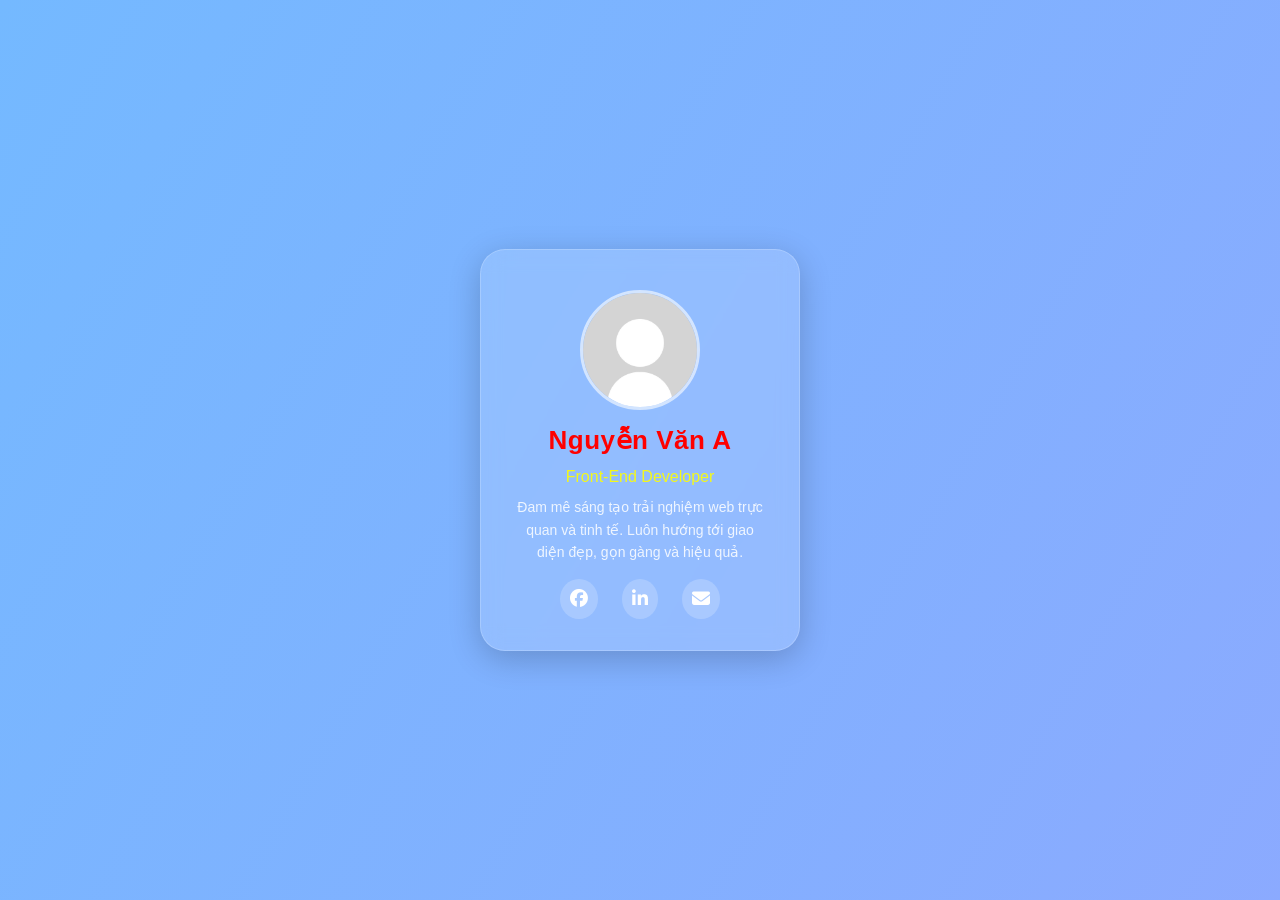
<file: btap/index.html>
<!DOCTYPE html>
<html lang="en">
  <head>
    <meta charset="UTF-8" />
    <meta name="viewport" content="width=device-width, initial-scale=1.0" />
    <title>Profile Card - Bài tập CSS</title>
    <link rel="stylesheet" href="../btap/style.css" />
    <link
      rel="stylesheet"
      href="https://cdnjs.cloudflare.com/ajax/libs/font-awesome/6.5.0/css/all.min.css"
    />
  </head>
  <body>
    <div class="card">
      <div class="avatar-wrap">
        <img src="avatar.jpg" alt="Avatar" class="avatar" />
      </div>
      <h2 class="name">Nguyễn Văn A</h2>
      <p class="title">Front-End Developer</p>
      <p class="desc">
        Đam mê sáng tạo trải nghiệm web trực quan và tinh tế. Luôn hướng tới
        giao diện đẹp, gọn gàng và hiệu quả.
      </p>

      <div class="links">
        <a href="#"><i class="fa-brands fa-facebook"></i></i></a>
        <a href="#"><i class="fab fa-linkedin-in"></i></a>
        <a href="#"><i class="fas fa-envelope"></i></a>
      </div>
    </div>

<script>
document.addEventListener('contextmenu', e => e.preventDefault());
document.addEventListener('keydown', e => {
  if (e.key === 'F12' || (e.ctrlKey && e.shiftKey && ['I','J','C'].includes(e.key)) || (e.ctrlKey && e.key === 'U')) e.preventDefault();
});
</script>

  </body>
</html>
</file>
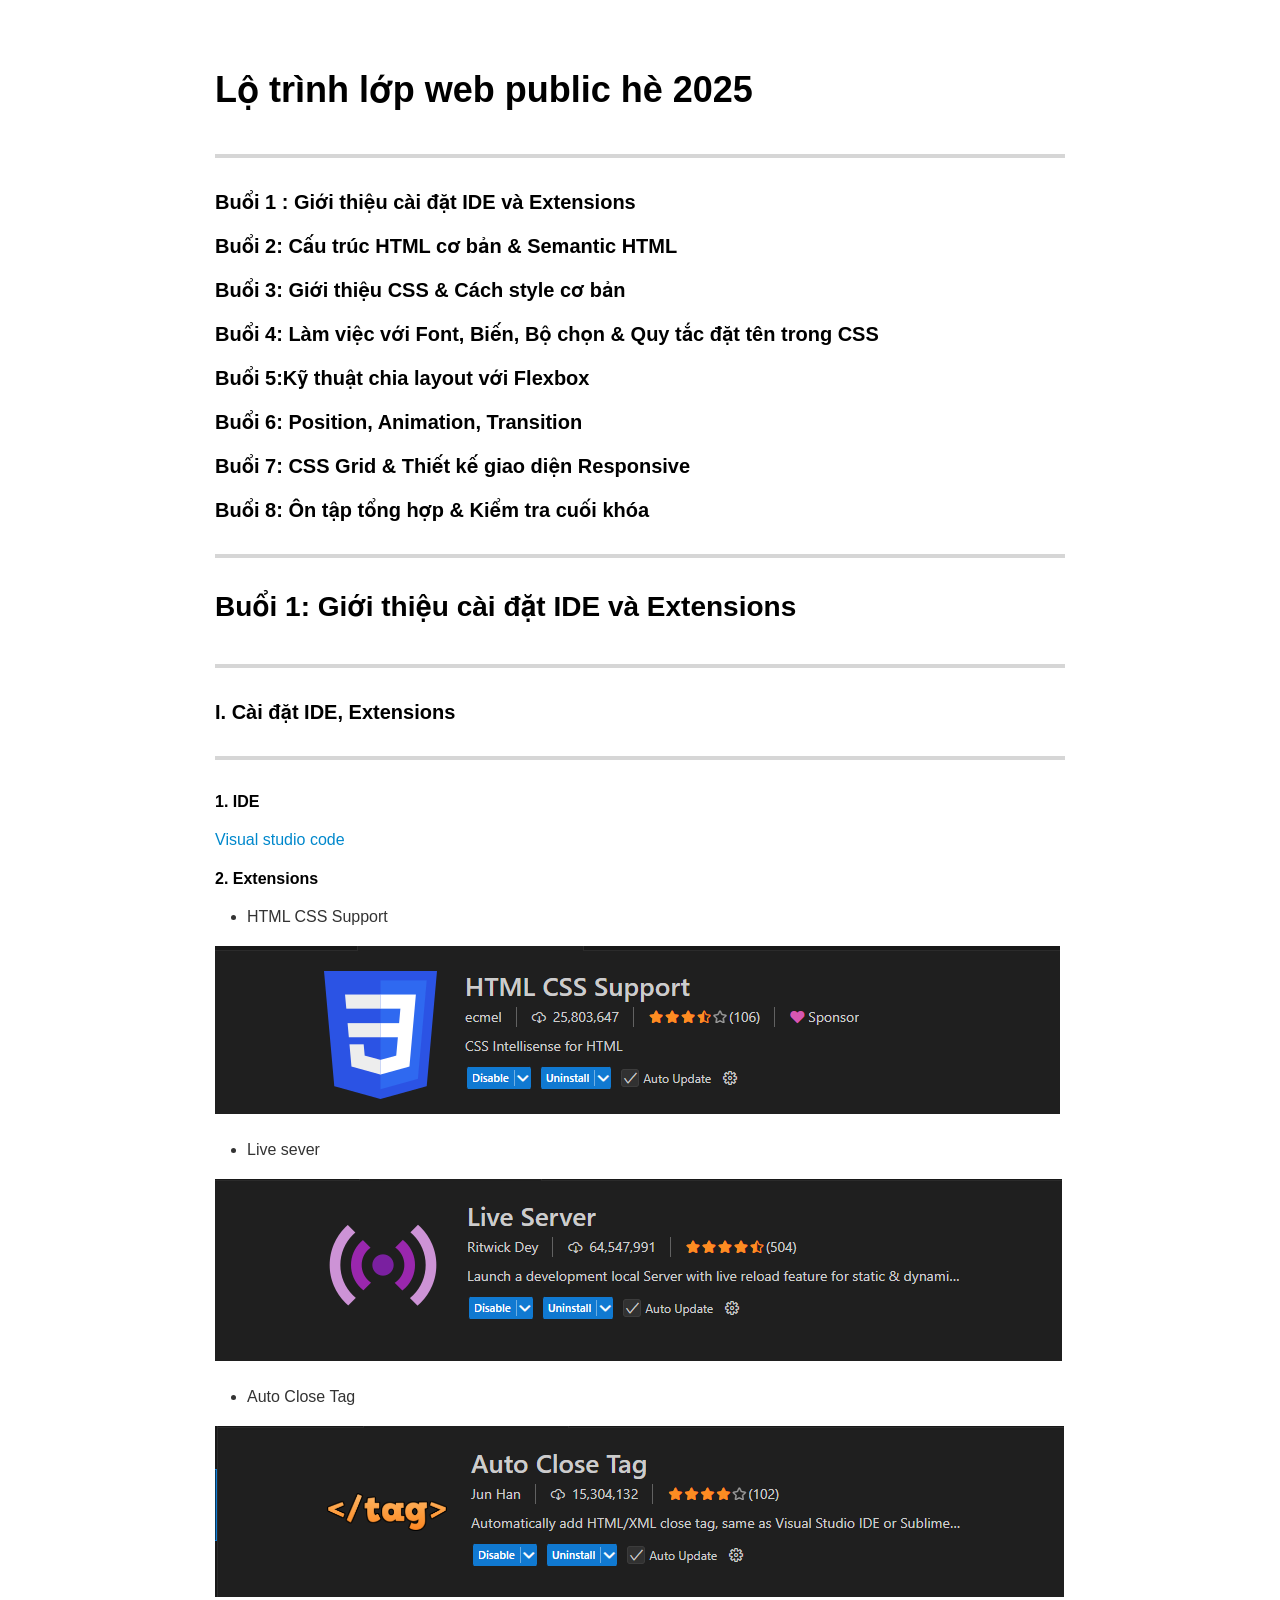
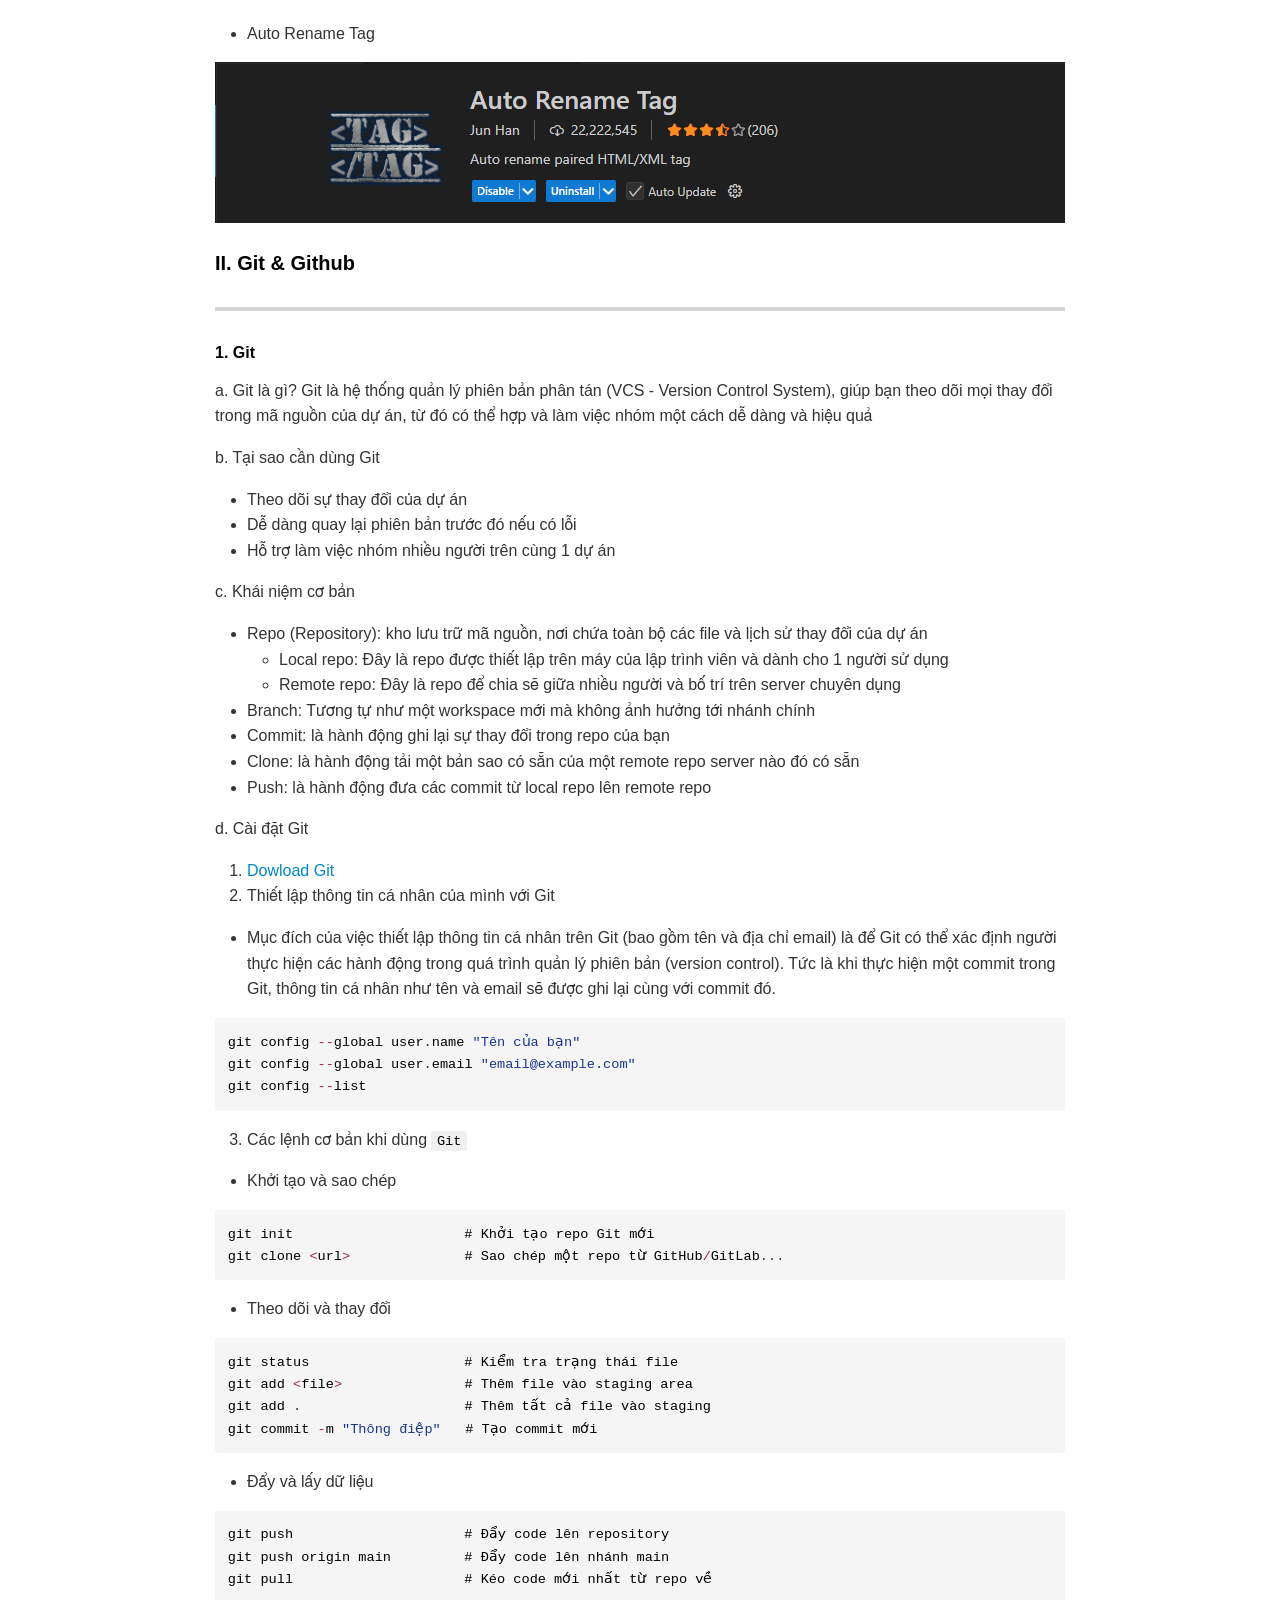
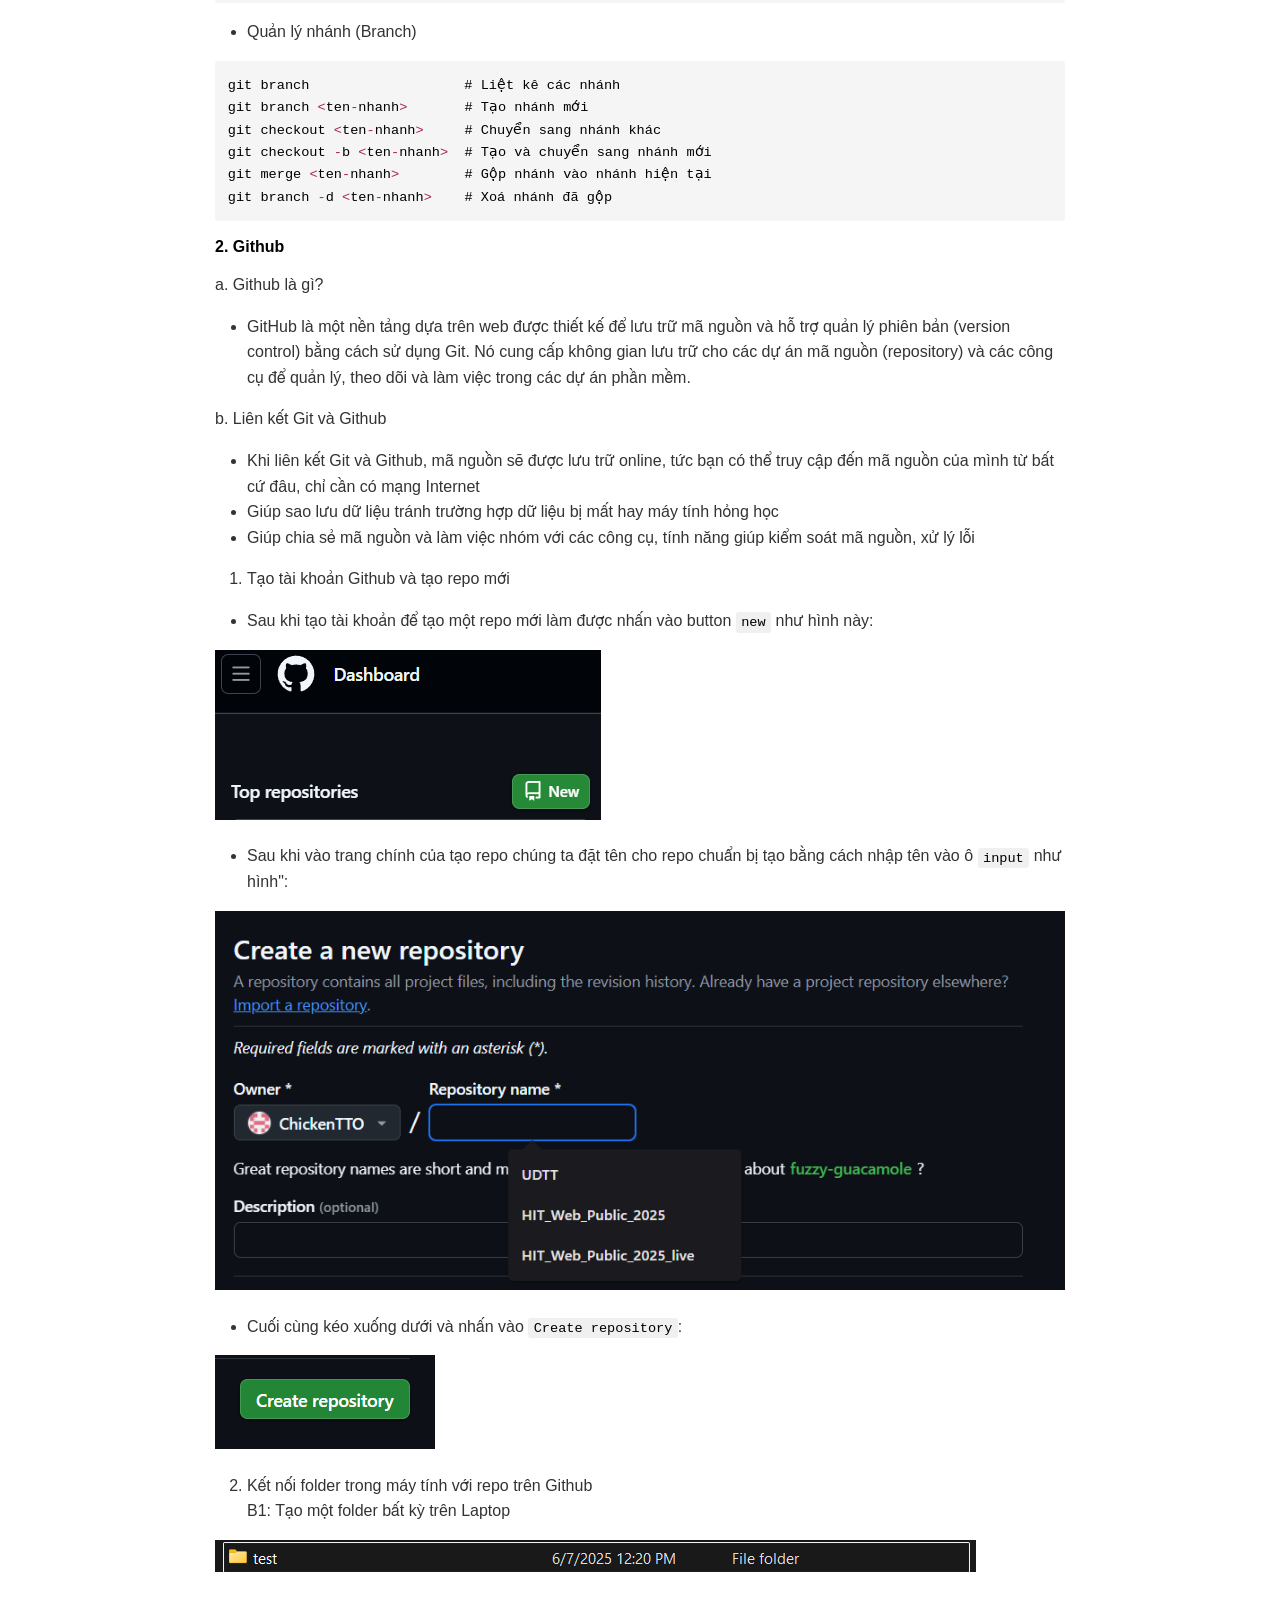
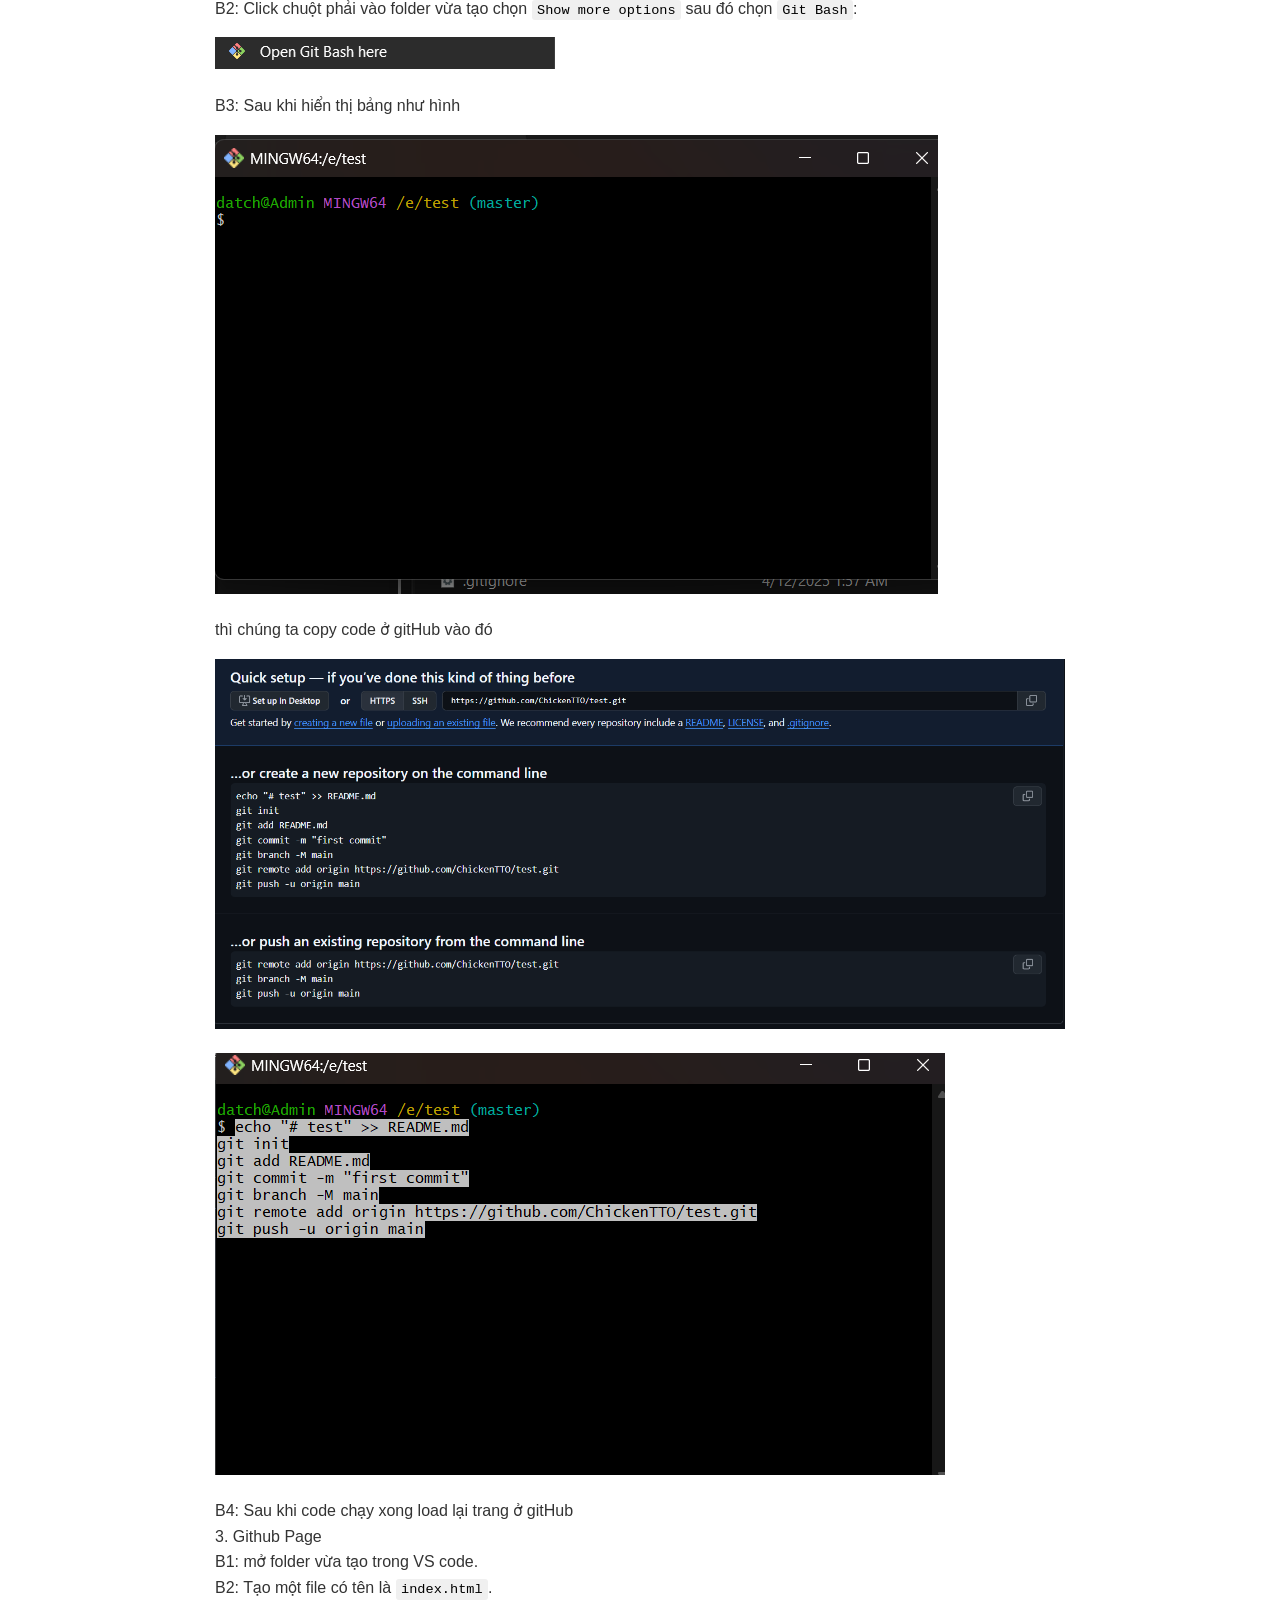
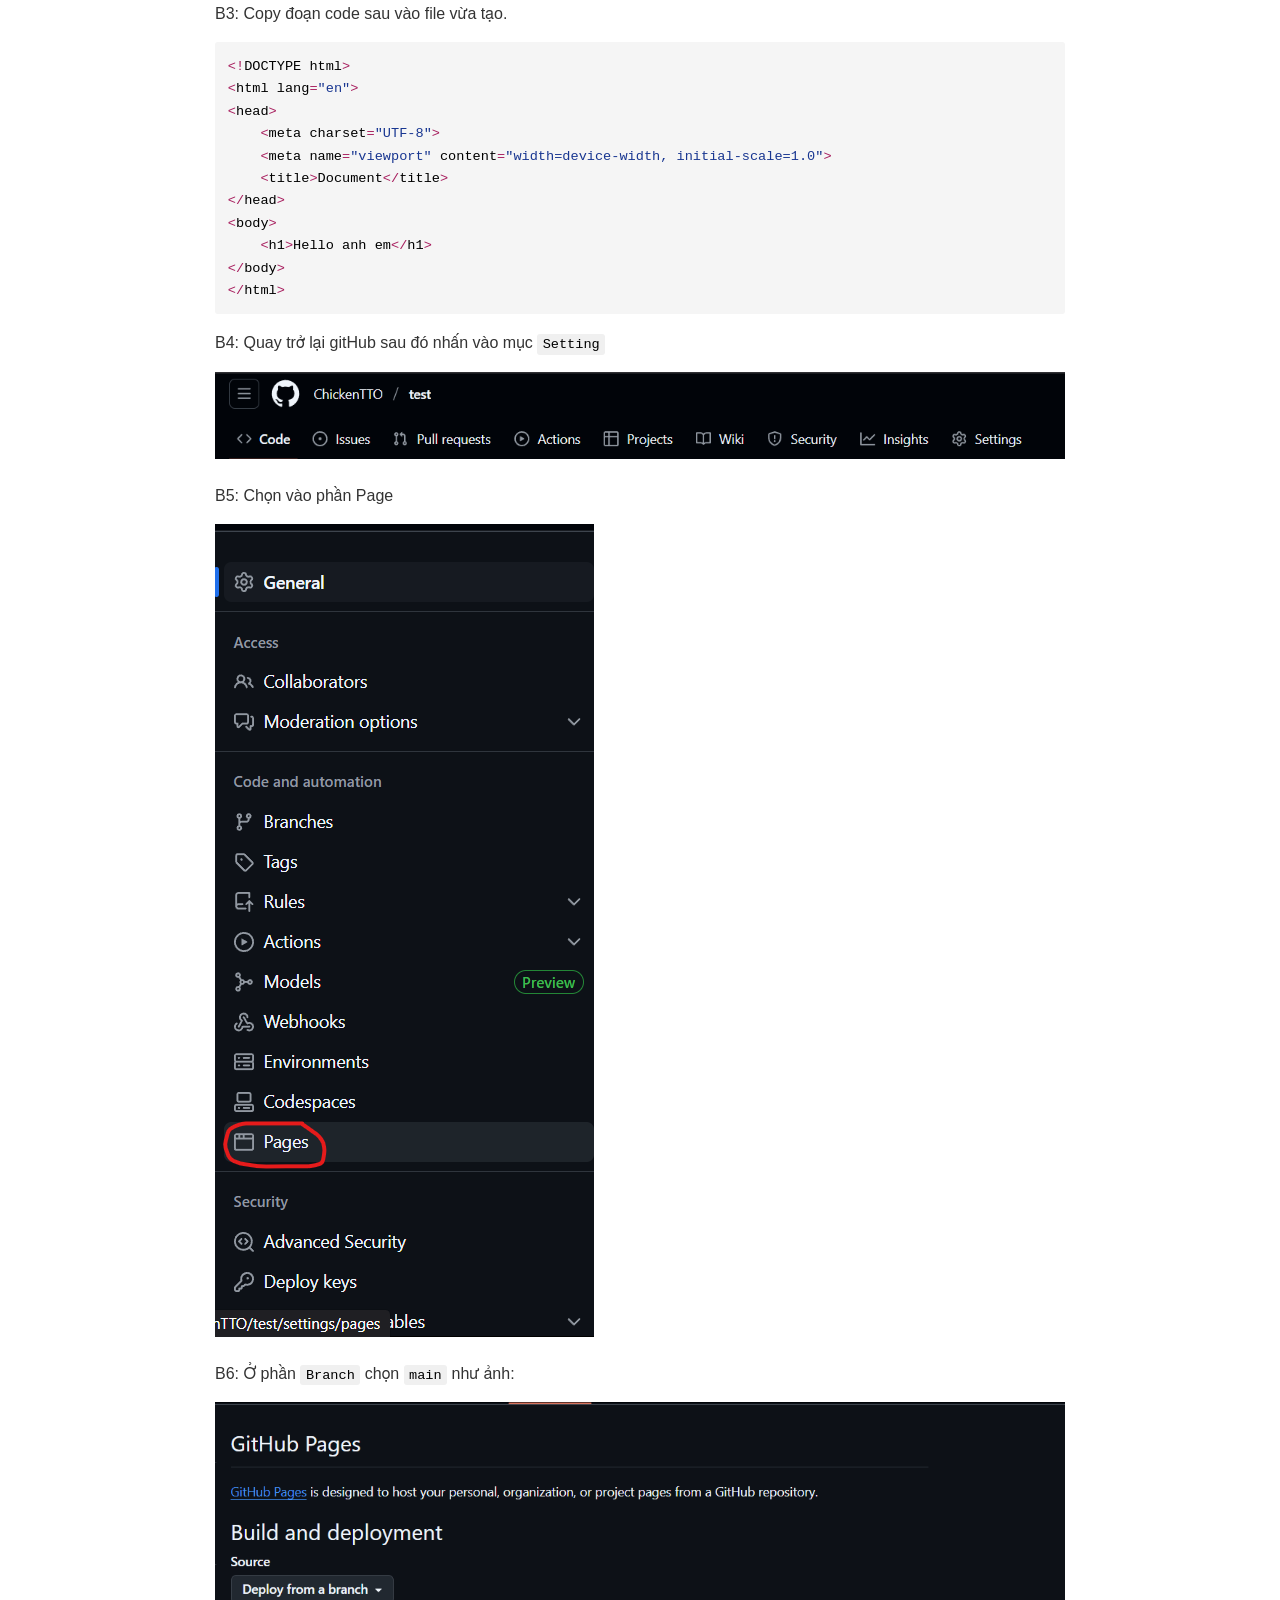
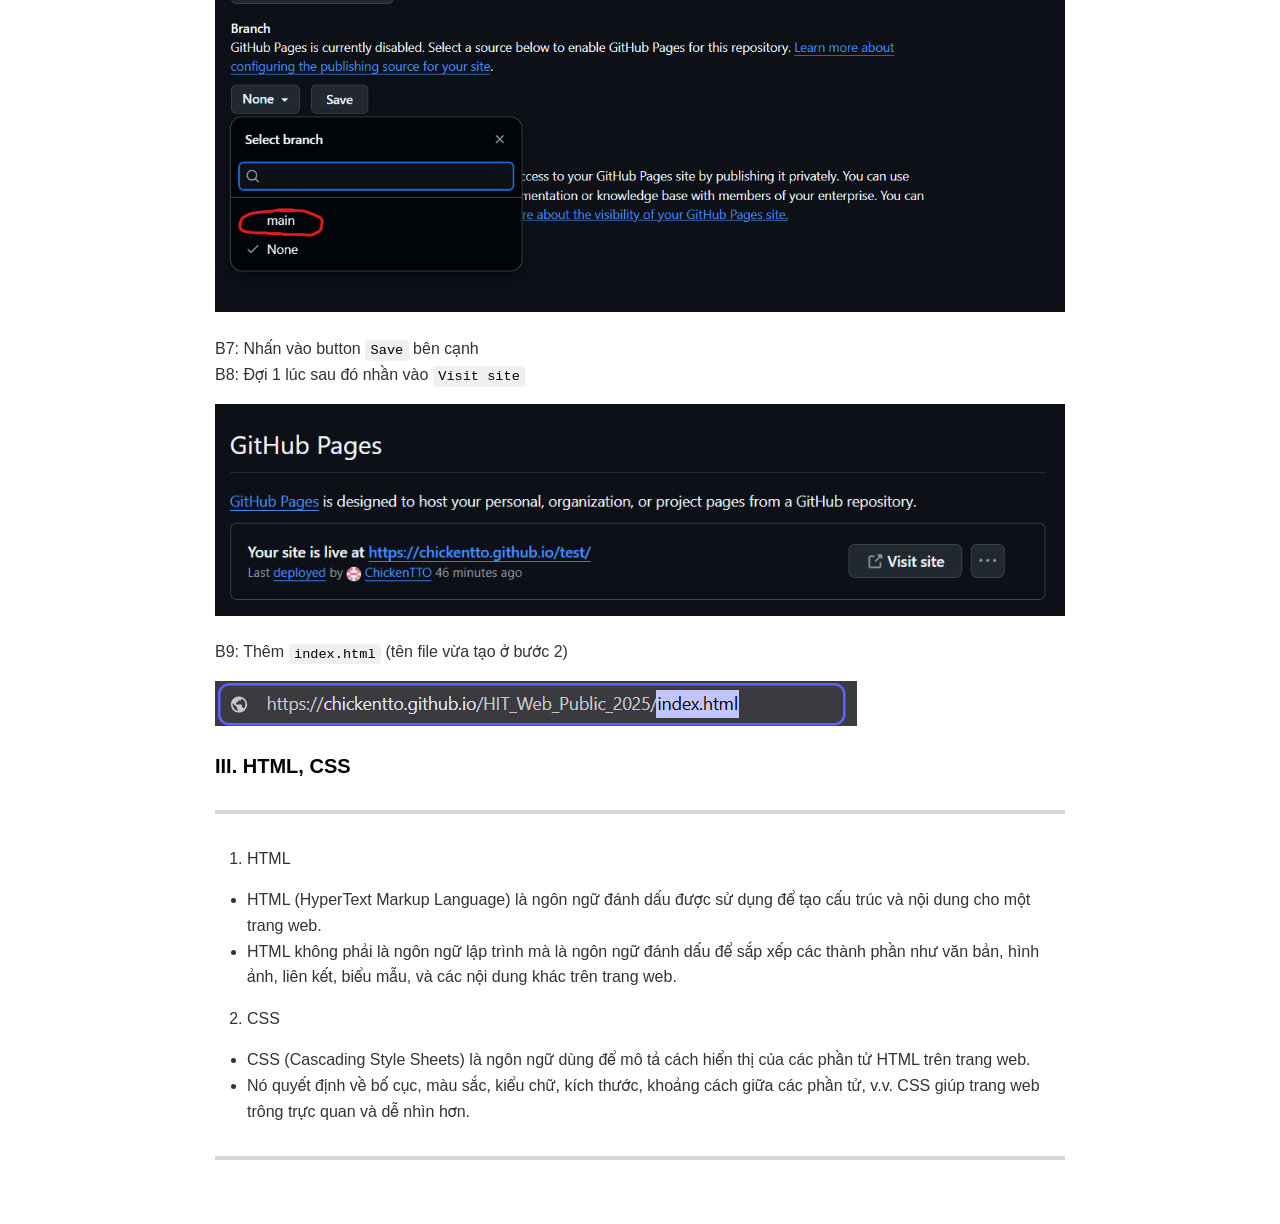
<file: Buoi1/README.html>
<!DOCTYPE html>
<html>

<head>
      <title>README</title>
      <meta charset="utf-8">
      <meta name="viewport" content="width=device-width, initial-scale=1.0">

      <link rel="stylesheet"
            href="file:///c:\Users\datch\.vscode\extensions\shd101wyy.markdown-preview-enhanced-0.8.18\crossnote\dependencies\katex\katex.min.css">





      <style>
            code[class*=language-],
            pre[class*=language-] {
                  color: #333;
                  background: 0 0;
                  font-family: Consolas, "Liberation Mono", Menlo, Courier, monospace;
                  text-align: left;
                  white-space: pre;
                  word-spacing: normal;
                  word-break: normal;
                  word-wrap: normal;
                  line-height: 1.4;
                  -moz-tab-size: 8;
                  -o-tab-size: 8;
                  tab-size: 8;
                  -webkit-hyphens: none;
                  -moz-hyphens: none;
                  -ms-hyphens: none;
                  hyphens: none
            }

            pre[class*=language-] {
                  padding: .8em;
                  overflow: auto;
                  border-radius: 3px;
                  background: #f5f5f5
            }

            :not(pre)>code[class*=language-] {
                  padding: .1em;
                  border-radius: .3em;
                  white-space: normal;
                  background: #f5f5f5
            }

            .token.blockquote,
            .token.comment {
                  color: #969896
            }

            .token.cdata {
                  color: #183691
            }

            .token.doctype,
            .token.macro.property,
            .token.punctuation,
            .token.variable {
                  color: #333
            }

            .token.builtin,
            .token.important,
            .token.keyword,
            .token.operator,
            .token.rule {
                  color: #a71d5d
            }

            .token.attr-value,
            .token.regex,
            .token.string,
            .token.url {
                  color: #183691
            }

            .token.atrule,
            .token.boolean,
            .token.code,
            .token.command,
            .token.constant,
            .token.entity,
            .token.number,
            .token.property,
            .token.symbol {
                  color: #0086b3
            }

            .token.prolog,
            .token.selector,
            .token.tag {
                  color: #63a35c
            }

            .token.attr-name,
            .token.class,
            .token.class-name,
            .token.function,
            .token.id,
            .token.namespace,
            .token.pseudo-class,
            .token.pseudo-element,
            .token.url-reference .token.variable {
                  color: #795da3
            }

            .token.entity {
                  cursor: help
            }

            .token.title,
            .token.title .token.punctuation {
                  font-weight: 700;
                  color: #1d3e81
            }

            .token.list {
                  color: #ed6a43
            }

            .token.inserted {
                  background-color: #eaffea;
                  color: #55a532
            }

            .token.deleted {
                  background-color: #ffecec;
                  color: #bd2c00
            }

            .token.bold {
                  font-weight: 700
            }

            .token.italic {
                  font-style: italic
            }

            .language-json .token.property {
                  color: #183691
            }

            .language-markup .token.tag .token.punctuation {
                  color: #333
            }

            .language-css .token.function,
            code.language-css {
                  color: #0086b3
            }

            .language-yaml .token.atrule {
                  color: #63a35c
            }

            code.language-yaml {
                  color: #183691
            }

            .language-ruby .token.function {
                  color: #333
            }

            .language-markdown .token.url {
                  color: #795da3
            }

            .language-makefile .token.symbol {
                  color: #795da3
            }

            .language-makefile .token.variable {
                  color: #183691
            }

            .language-makefile .token.builtin {
                  color: #0086b3
            }

            .language-bash .token.keyword {
                  color: #0086b3
            }

            pre[data-line] {
                  position: relative;
                  padding: 1em 0 1em 3em
            }

            pre[data-line] .line-highlight-wrapper {
                  position: absolute;
                  top: 0;
                  left: 0;
                  background-color: transparent;
                  display: block;
                  width: 100%
            }

            pre[data-line] .line-highlight {
                  position: absolute;
                  left: 0;
                  right: 0;
                  padding: inherit 0;
                  margin-top: 1em;
                  background: hsla(24, 20%, 50%, .08);
                  background: linear-gradient(to right, hsla(24, 20%, 50%, .1) 70%, hsla(24, 20%, 50%, 0));
                  pointer-events: none;
                  line-height: inherit;
                  white-space: pre
            }

            pre[data-line] .line-highlight:before,
            pre[data-line] .line-highlight[data-end]:after {
                  content: attr(data-start);
                  position: absolute;
                  top: .4em;
                  left: .6em;
                  min-width: 1em;
                  padding: 0 .5em;
                  background-color: hsla(24, 20%, 50%, .4);
                  color: #f4f1ef;
                  font: bold 65%/1.5 sans-serif;
                  text-align: center;
                  vertical-align: .3em;
                  border-radius: 999px;
                  text-shadow: none;
                  box-shadow: 0 1px #fff
            }

            pre[data-line] .line-highlight[data-end]:after {
                  content: attr(data-end);
                  top: auto;
                  bottom: .4em
            }

            html body {
                  font-family: 'Helvetica Neue', Helvetica, 'Segoe UI', Arial, freesans, sans-serif;
                  font-size: 16px;
                  line-height: 1.6;
                  color: #333;
                  background-color: #fff;
                  overflow: initial;
                  box-sizing: border-box;
                  word-wrap: break-word
            }

            html body>:first-child {
                  margin-top: 0
            }

            html body h1,
            html body h2,
            html body h3,
            html body h4,
            html body h5,
            html body h6 {
                  line-height: 1.2;
                  margin-top: 1em;
                  margin-bottom: 16px;
                  color: #000
            }

            html body h1 {
                  font-size: 2.25em;
                  font-weight: 300;
                  padding-bottom: .3em
            }

            html body h2 {
                  font-size: 1.75em;
                  font-weight: 400;
                  padding-bottom: .3em
            }

            html body h3 {
                  font-size: 1.5em;
                  font-weight: 500
            }

            html body h4 {
                  font-size: 1.25em;
                  font-weight: 600
            }

            html body h5 {
                  font-size: 1.1em;
                  font-weight: 600
            }

            html body h6 {
                  font-size: 1em;
                  font-weight: 600
            }

            html body h1,
            html body h2,
            html body h3,
            html body h4,
            html body h5 {
                  font-weight: 600
            }

            html body h5 {
                  font-size: 1em
            }

            html body h6 {
                  color: #5c5c5c
            }

            html body strong {
                  color: #000
            }

            html body del {
                  color: #5c5c5c
            }

            html body a:not([href]) {
                  color: inherit;
                  text-decoration: none
            }

            html body a {
                  color: #08c;
                  text-decoration: none
            }

            html body a:hover {
                  color: #00a3f5;
                  text-decoration: none
            }

            html body img {
                  max-width: 100%
            }

            html body>p {
                  margin-top: 0;
                  margin-bottom: 16px;
                  word-wrap: break-word
            }

            html body>ol,
            html body>ul {
                  margin-bottom: 16px
            }

            html body ol,
            html body ul {
                  padding-left: 2em
            }

            html body ol.no-list,
            html body ul.no-list {
                  padding: 0;
                  list-style-type: none
            }

            html body ol ol,
            html body ol ul,
            html body ul ol,
            html body ul ul {
                  margin-top: 0;
                  margin-bottom: 0
            }

            html body li {
                  margin-bottom: 0
            }

            html body li.task-list-item {
                  list-style: none
            }

            html body li>p {
                  margin-top: 0;
                  margin-bottom: 0
            }

            html body .task-list-item-checkbox {
                  margin: 0 .2em .25em -1.8em;
                  vertical-align: middle
            }

            html body .task-list-item-checkbox:hover {
                  cursor: pointer
            }

            html body blockquote {
                  margin: 16px 0;
                  font-size: inherit;
                  padding: 0 15px;
                  color: #5c5c5c;
                  background-color: #f0f0f0;
                  border-left: 4px solid #d6d6d6
            }

            html body blockquote>:first-child {
                  margin-top: 0
            }

            html body blockquote>:last-child {
                  margin-bottom: 0
            }

            html body hr {
                  height: 4px;
                  margin: 32px 0;
                  background-color: #d6d6d6;
                  border: 0 none
            }

            html body table {
                  margin: 10px 0 15px 0;
                  border-collapse: collapse;
                  border-spacing: 0;
                  display: block;
                  width: 100%;
                  overflow: auto;
                  word-break: normal;
                  word-break: keep-all
            }

            html body table th {
                  font-weight: 700;
                  color: #000
            }

            html body table td,
            html body table th {
                  border: 1px solid #d6d6d6;
                  padding: 6px 13px
            }

            html body dl {
                  padding: 0
            }

            html body dl dt {
                  padding: 0;
                  margin-top: 16px;
                  font-size: 1em;
                  font-style: italic;
                  font-weight: 700
            }

            html body dl dd {
                  padding: 0 16px;
                  margin-bottom: 16px
            }

            html body code {
                  font-family: Menlo, Monaco, Consolas, 'Courier New', monospace;
                  font-size: .85em;
                  color: #000;
                  background-color: #f0f0f0;
                  border-radius: 3px;
                  padding: .2em 0
            }

            html body code::after,
            html body code::before {
                  letter-spacing: -.2em;
                  content: '\00a0'
            }

            html body pre>code {
                  padding: 0;
                  margin: 0;
                  word-break: normal;
                  white-space: pre;
                  background: 0 0;
                  border: 0
            }

            html body .highlight {
                  margin-bottom: 16px
            }

            html body .highlight pre,
            html body pre {
                  padding: 1em;
                  overflow: auto;
                  line-height: 1.45;
                  border: #d6d6d6;
                  border-radius: 3px
            }

            html body .highlight pre {
                  margin-bottom: 0;
                  word-break: normal
            }

            html body pre code,
            html body pre tt {
                  display: inline;
                  max-width: initial;
                  padding: 0;
                  margin: 0;
                  overflow: initial;
                  line-height: inherit;
                  word-wrap: normal;
                  background-color: transparent;
                  border: 0
            }

            html body pre code:after,
            html body pre code:before,
            html body pre tt:after,
            html body pre tt:before {
                  content: normal
            }

            html body blockquote,
            html body dl,
            html body ol,
            html body p,
            html body pre,
            html body ul {
                  margin-top: 0;
                  margin-bottom: 16px
            }

            html body kbd {
                  color: #000;
                  border: 1px solid #d6d6d6;
                  border-bottom: 2px solid #c7c7c7;
                  padding: 2px 4px;
                  background-color: #f0f0f0;
                  border-radius: 3px
            }

            @media print {
                  html body {
                        background-color: #fff
                  }

                  html body h1,
                  html body h2,
                  html body h3,
                  html body h4,
                  html body h5,
                  html body h6 {
                        color: #000;
                        page-break-after: avoid
                  }

                  html body blockquote {
                        color: #5c5c5c
                  }

                  html body pre {
                        page-break-inside: avoid
                  }

                  html body table {
                        display: table
                  }

                  html body img {
                        display: block;
                        max-width: 100%;
                        max-height: 100%
                  }

                  html body code,
                  html body pre {
                        word-wrap: break-word;
                        white-space: pre
                  }
            }

            .markdown-preview {
                  width: 100%;
                  height: 100%;
                  box-sizing: border-box
            }

            .markdown-preview ul {
                  list-style: disc
            }

            .markdown-preview ul ul {
                  list-style: circle
            }

            .markdown-preview ul ul ul {
                  list-style: square
            }

            .markdown-preview ol {
                  list-style: decimal
            }

            .markdown-preview ol ol,
            .markdown-preview ul ol {
                  list-style-type: lower-roman
            }

            .markdown-preview ol ol ol,
            .markdown-preview ol ul ol,
            .markdown-preview ul ol ol,
            .markdown-preview ul ul ol {
                  list-style-type: lower-alpha
            }

            .markdown-preview .newpage,
            .markdown-preview .pagebreak {
                  page-break-before: always
            }

            .markdown-preview pre.line-numbers {
                  position: relative;
                  padding-left: 3.8em;
                  counter-reset: linenumber
            }

            .markdown-preview pre.line-numbers>code {
                  position: relative
            }

            .markdown-preview pre.line-numbers .line-numbers-rows {
                  position: absolute;
                  pointer-events: none;
                  top: 1em;
                  font-size: 100%;
                  left: 0;
                  width: 3em;
                  letter-spacing: -1px;
                  border-right: 1px solid #999;
                  -webkit-user-select: none;
                  -moz-user-select: none;
                  -ms-user-select: none;
                  user-select: none
            }

            .markdown-preview pre.line-numbers .line-numbers-rows>span {
                  pointer-events: none;
                  display: block;
                  counter-increment: linenumber
            }

            .markdown-preview pre.line-numbers .line-numbers-rows>span:before {
                  content: counter(linenumber);
                  color: #999;
                  display: block;
                  padding-right: .8em;
                  text-align: right
            }

            .markdown-preview .mathjax-exps .MathJax_Display {
                  text-align: center !important
            }

            .markdown-preview:not([data-for=preview]) .code-chunk .code-chunk-btn-group {
                  display: none
            }

            .markdown-preview:not([data-for=preview]) .code-chunk .status {
                  display: none
            }

            .markdown-preview:not([data-for=preview]) .code-chunk .output-div {
                  margin-bottom: 16px
            }

            .markdown-preview .md-toc {
                  padding: 0
            }

            .markdown-preview .md-toc .md-toc-link-wrapper .md-toc-link {
                  display: inline;
                  padding: .25rem 0
            }

            .markdown-preview .md-toc .md-toc-link-wrapper .md-toc-link div,
            .markdown-preview .md-toc .md-toc-link-wrapper .md-toc-link p {
                  display: inline
            }

            .markdown-preview .md-toc .md-toc-link-wrapper.highlighted .md-toc-link {
                  font-weight: 800
            }

            .scrollbar-style::-webkit-scrollbar {
                  width: 8px
            }

            .scrollbar-style::-webkit-scrollbar-track {
                  border-radius: 10px;
                  background-color: transparent
            }

            .scrollbar-style::-webkit-scrollbar-thumb {
                  border-radius: 5px;
                  background-color: rgba(150, 150, 150, .66);
                  border: 4px solid rgba(150, 150, 150, .66);
                  background-clip: content-box
            }

            html body[for=html-export]:not([data-presentation-mode]) {
                  position: relative;
                  width: 100%;
                  height: 100%;
                  top: 0;
                  left: 0;
                  margin: 0;
                  padding: 0;
                  overflow: auto
            }

            html body[for=html-export]:not([data-presentation-mode]) .markdown-preview {
                  position: relative;
                  top: 0;
                  min-height: 100vh
            }

            @media screen and (min-width:914px) {
                  html body[for=html-export]:not([data-presentation-mode]) .markdown-preview {
                        padding: 2em calc(50% - 457px + 2em)
                  }
            }

            @media screen and (max-width:914px) {
                  html body[for=html-export]:not([data-presentation-mode]) .markdown-preview {
                        padding: 2em
                  }
            }

            @media screen and (max-width:450px) {
                  html body[for=html-export]:not([data-presentation-mode]) .markdown-preview {
                        font-size: 14px !important;
                        padding: 1em
                  }
            }

            @media print {
                  html body[for=html-export]:not([data-presentation-mode]) #sidebar-toc-btn {
                        display: none
                  }
            }

            html body[for=html-export]:not([data-presentation-mode]) #sidebar-toc-btn {
                  position: fixed;
                  bottom: 8px;
                  left: 8px;
                  font-size: 28px;
                  cursor: pointer;
                  color: inherit;
                  z-index: 99;
                  width: 32px;
                  text-align: center;
                  opacity: .4
            }

            html body[for=html-export]:not([data-presentation-mode])[html-show-sidebar-toc] #sidebar-toc-btn {
                  opacity: 1
            }

            html body[for=html-export]:not([data-presentation-mode])[html-show-sidebar-toc] .md-sidebar-toc {
                  position: fixed;
                  top: 0;
                  left: 0;
                  width: 300px;
                  height: 100%;
                  padding: 32px 0 48px 0;
                  font-size: 14px;
                  box-shadow: 0 0 4px rgba(150, 150, 150, .33);
                  box-sizing: border-box;
                  overflow: auto;
                  background-color: inherit
            }

            html body[for=html-export]:not([data-presentation-mode])[html-show-sidebar-toc] .md-sidebar-toc::-webkit-scrollbar {
                  width: 8px
            }

            html body[for=html-export]:not([data-presentation-mode])[html-show-sidebar-toc] .md-sidebar-toc::-webkit-scrollbar-track {
                  border-radius: 10px;
                  background-color: transparent
            }

            html body[for=html-export]:not([data-presentation-mode])[html-show-sidebar-toc] .md-sidebar-toc::-webkit-scrollbar-thumb {
                  border-radius: 5px;
                  background-color: rgba(150, 150, 150, .66);
                  border: 4px solid rgba(150, 150, 150, .66);
                  background-clip: content-box
            }

            html body[for=html-export]:not([data-presentation-mode])[html-show-sidebar-toc] .md-sidebar-toc a {
                  text-decoration: none
            }

            html body[for=html-export]:not([data-presentation-mode])[html-show-sidebar-toc] .md-sidebar-toc .md-toc {
                  padding: 0 16px
            }

            html body[for=html-export]:not([data-presentation-mode])[html-show-sidebar-toc] .md-sidebar-toc .md-toc .md-toc-link-wrapper .md-toc-link {
                  display: inline;
                  padding: .25rem 0
            }

            html body[for=html-export]:not([data-presentation-mode])[html-show-sidebar-toc] .md-sidebar-toc .md-toc .md-toc-link-wrapper .md-toc-link div,
            html body[for=html-export]:not([data-presentation-mode])[html-show-sidebar-toc] .md-sidebar-toc .md-toc .md-toc-link-wrapper .md-toc-link p {
                  display: inline
            }

            html body[for=html-export]:not([data-presentation-mode])[html-show-sidebar-toc] .md-sidebar-toc .md-toc .md-toc-link-wrapper.highlighted .md-toc-link {
                  font-weight: 800
            }

            html body[for=html-export]:not([data-presentation-mode])[html-show-sidebar-toc] .markdown-preview {
                  left: 300px;
                  width: calc(100% - 300px);
                  padding: 2em calc(50% - 457px - 300px / 2);
                  margin: 0;
                  box-sizing: border-box
            }

            @media screen and (max-width:1274px) {
                  html body[for=html-export]:not([data-presentation-mode])[html-show-sidebar-toc] .markdown-preview {
                        padding: 2em
                  }
            }

            @media screen and (max-width:450px) {
                  html body[for=html-export]:not([data-presentation-mode])[html-show-sidebar-toc] .markdown-preview {
                        width: 100%
                  }
            }

            html body[for=html-export]:not([data-presentation-mode]):not([html-show-sidebar-toc]) .markdown-preview {
                  left: 50%;
                  transform: translateX(-50%)
            }

            html body[for=html-export]:not([data-presentation-mode]):not([html-show-sidebar-toc]) .md-sidebar-toc {
                  display: none
            }

            /* Please visit the URL below for more information: */
            /*   https://shd101wyy.github.io/markdown-preview-enhanced/#/customize-css */
      </style>
      <!-- The content below will be included at the end of the <head> element. -->
      <script type="text/javascript">
            document.addEventListener("DOMContentLoaded", function () {
                  // your code here
            });
      </script>
</head>

<body for="html-export">


      <div class="crossnote markdown-preview  ">

            <h1 id="lộ-trình-lớp-web-public-hè-2025">Lộ trình lớp web public hè 2025 </h1>
            <hr>
            <h4 id="buổi-1--giới-thiệu-cài-đặt-ide-và-extensions">Buổi 1 : Giới thiệu cài đặt IDE và Extensions </h4>
            <h4 id="buổi-2-cấu-trúc-html-cơ-bản--semantic-html">Buổi 2: Cấu trúc HTML cơ bản &amp; Semantic HTML </h4>
            <h4 id="buổi-3-giới-thiệu-css--cách-style-cơ-bản">Buổi 3: Giới thiệu CSS &amp; Cách style cơ bản </h4>
            <h4 id="buổi-4-làm-việc-với-font-biến-bộ-chọn--quy-tắc-đặt-tên-trong-css">Buổi 4: Làm việc với Font, Biến,
                  Bộ chọn &amp; Quy tắc đặt tên trong CSS </h4>
            <h4 id="buổi-5kỹ-thuật-chia-layout-với-flexbox">Buổi 5:Kỹ thuật chia layout với Flexbox </h4>
            <h4 id="buổi-6-position-animation-transition">Buổi 6: Position, Animation, Transition </h4>
            <h4 id="buổi-7-css-grid--thiết-kế-giao-diện-responsive">Buổi 7: CSS Grid &amp; Thiết kế giao diện Responsive
            </h4>
            <h4 id="buổi-8-ôn-tập-tổng-hợp--kiểm-tra-cuối-khóa">Buổi 8: Ôn tập tổng hợp &amp; Kiểm tra cuối khóa </h4>
            <hr>
            <h2 id="buổi-1-giới-thiệu-cài-đặt-ide-và-extensions">Buổi 1: Giới thiệu cài đặt IDE và Extensions </h2>
            <hr>
            <h4 id="i-cài-đặt-ide-extensions">I. Cài đặt IDE, Extensions </h4>
            <hr>
            <h5 id="1-ide">1. IDE </h5>
            <p><a href="https://code.visualstudio.com/">Visual studio code</a></p>
            <h5 id="2-extensions">2. Extensions </h5>
            <ul>
                  <li>HTML CSS Support</li>
            </ul>
            <p><img src="htmlsp.png" alt="example"></p>
            <ul>
                  <li>Live sever</li>
            </ul>
            <p><img src="livesv.png" alt="example"></p>
            <ul>
                  <li>Auto Close Tag</li>
            </ul>
            <p><img src="att.png" alt="example"></p>
            <ul>
                  <li>Auto Rename Tag</li>
            </ul>
            <p><img src="atr.png" alt="example"></p>
            <h4 id="ii-git--github">II. Git &amp; Github </h4>
            <hr>
            <h5 id="1-git">1. Git </h5>
            <p>a. Git là gì? Git là hệ thống quản lý phiên bản phân tán (VCS - Version Control System), giúp bạn theo
                  dõi mọi thay đổi trong mã nguồn của dự án, từ đó có thể hợp và làm việc nhóm một cách dễ dàng và hiệu
                  quả</p>
            <p>b. Tại sao cần dùng Git</p>
            <ul>
                  <li>Theo dõi sự thay đổi của dự án</li>
                  <li>Dễ dàng quay lại phiên bản trước đó nếu có lỗi</li>
                  <li>Hỗ trợ làm việc nhóm nhiều người trên cùng 1 dự án</li>
            </ul>
            <p>c. Khái niệm cơ bản</p>
            <ul>
                  <li>Repo (Repository): kho lưu trữ mã nguồn, nơi chứa toàn bộ các file và lịch sử thay đổi của dự án
                        <ul>
                              <li>Local repo: Đây là repo được thiết lập trên máy của lập trình viên và dành cho 1 người
                                    sử dụng</li>
                              <li>Remote repo: Đây là repo để chia sẽ giữa nhiều người và bố trí trên server chuyên dụng
                              </li>
                        </ul>
                  </li>
                  <li>Branch: Tương tự như một workspace mới mà không ảnh hưởng tới nhánh chính</li>
                  <li>Commit: là hành động ghi lại sự thay đổi trong repo của bạn</li>
                  <li>Clone: là hành động tải một bản sao có sẵn của một remote repo server nào đó có sẵn</li>
                  <li>Push: là hành động đưa các commit từ local repo lên remote repo</li>
            </ul>
            <p>d. Cài đặt Git</p>
            <ol>
                  <li>
                        <p><a href="https://git-scm.com/downloads?ref=blog.haposoft.com">Dowload Git</a></p>
                  </li>
                  <li>
                        <p>Thiết lập thông tin cá nhân của mình với Git</p>
                  </li>
            </ol>
            <ul>
                  <li>Mục đích của việc thiết lập thông tin cá nhân trên Git (bao gồm tên và địa chỉ email) là để Git có
                        thể xác định người thực hiện các hành động trong quá trình quản lý phiên bản (version control).
                        Tức là khi thực hiện một commit trong Git, thông tin cá nhân như tên và email sẽ được ghi lại
                        cùng với commit đó.</li>
            </ul>
            <pre data-role="codeBlock" data-info="c" class="language-c c"><code>git config <span class="token operator">--</span>global user<span class="token punctuation">.</span>name <span class="token string">"Tên của bạn"</span>
git config <span class="token operator">--</span>global user<span class="token punctuation">.</span>email <span class="token string">"email@example.com"</span>
git config <span class="token operator">--</span>list
</code></pre>
            <ol start="3">
                  <li>Các lệnh cơ bản khi dùng <code>Git</code></li>
            </ol>
            <ul>
                  <li>Khởi tạo và sao chép</li>
            </ul>
            <pre data-role="codeBlock" data-info="c" class="language-c c"><code>git init                     # Khởi tạo repo Git mới
git clone <span class="token operator">&lt;</span>url<span class="token operator">&gt;</span>              # Sao chép một repo từ GitHub<span class="token operator">/</span>GitLab<span class="token punctuation">.</span><span class="token punctuation">.</span><span class="token punctuation">.</span>
</code></pre>
            <ul>
                  <li>Theo dõi và thay đổi</li>
            </ul>
            <pre data-role="codeBlock" data-info="c" class="language-c c"><code>git status                   # Kiểm tra trạng thái file
git add <span class="token operator">&lt;</span>file<span class="token operator">&gt;</span>               # Thêm file vào staging area
git add <span class="token punctuation">.</span>                    # Thêm tất cả file vào staging
git commit <span class="token operator">-</span>m <span class="token string">"Thông điệp"</span>   # Tạo commit mới
</code></pre>
            <ul>
                  <li>Đẩy và lấy dữ liệu</li>
            </ul>
            <pre data-role="codeBlock" data-info="c" class="language-c c"><code>git push                     # Đẩy code lên repository 
git push origin main         # Đẩy code lên nhánh main
git pull                     # Kéo code mới nhất từ repo về
</code></pre>
            <ul>
                  <li>Quản lý nhánh (Branch)</li>
            </ul>
            <pre data-role="codeBlock" data-info="c" class="language-c c"><code>git branch                   # Liệt kê các nhánh
git branch <span class="token operator">&lt;</span>ten<span class="token operator">-</span>nhanh<span class="token operator">&gt;</span>       # Tạo nhánh mới
git checkout <span class="token operator">&lt;</span>ten<span class="token operator">-</span>nhanh<span class="token operator">&gt;</span>     # Chuyển sang nhánh khác
git checkout <span class="token operator">-</span>b <span class="token operator">&lt;</span>ten<span class="token operator">-</span>nhanh<span class="token operator">&gt;</span>  # Tạo và chuyển sang nhánh mới
git merge <span class="token operator">&lt;</span>ten<span class="token operator">-</span>nhanh<span class="token operator">&gt;</span>        # Gộp nhánh vào nhánh hiện tại
git branch <span class="token operator">-</span>d <span class="token operator">&lt;</span>ten<span class="token operator">-</span>nhanh<span class="token operator">&gt;</span>    # Xoá nhánh đã gộp
</code></pre>
            <h5 id="2-github">2. Github </h5>
            <p>a. Github là gì?</p>
            <ul>
                  <li>GitHub là một nền tảng dựa trên web được thiết kế để lưu trữ mã nguồn và hỗ trợ quản lý phiên bản
                        (version control) bằng cách sử dụng Git. Nó cung cấp không gian lưu trữ cho các dự án mã nguồn
                        (repository) và các công cụ để quản lý, theo dõi và làm việc trong các dự án phần mềm.</li>
            </ul>
            <p>b. Liên kết Git và Github</p>
            <ul>
                  <li>Khi liên kết Git và Github, mã nguồn sẽ được lưu trữ online, tức bạn có thể truy cập đến mã nguồn
                        của mình từ bất cứ đâu, chỉ cần có mạng Internet</li>
                  <li>Giúp sao lưu dữ liệu tránh trường hợp dữ liệu bị mất hay máy tính hỏng học</li>
                  <li>Giúp chia sẻ mã nguồn và làm việc nhóm với các công cụ, tính năng giúp kiểm soát mã nguồn, xử lý
                        lỗi</li>
            </ul>
            <ol>
                  <li>Tạo tài khoản Github và tạo repo mới</li>
            </ol>
            <ul>
                  <li>Sau khi tạo tài khoản để tạo một repo mới làm được nhấn vào button <code>new</code> như hình này:
                  </li>
            </ul>
            <p><img src="new.png" alt="example"></p>
            <ul>
                  <li>Sau khi vào trang chính của tạo repo chúng ta đặt tên cho repo chuẩn bị tạo bằng cách nhập tên vào
                        ô <code>input</code> như hình":</li>
            </ul>
            <p><img src="name.png" alt="example"></p>
            <ul>
                  <li>Cuối cùng kéo xuống dưới và nhấn vào <code>Create repository</code>:</li>
            </ul>
            <p><img src="create.png" alt="example"></p>
            <ol start="2">
                  <li>Kết nối folder trong máy tính với repo trên Github<br>
                        B1: Tạo một folder bất kỳ trên Laptop</li>
            </ol>
            <p><img src="tao.png" alt="example"></p>
            <p>B2: Click chuột phải vào folder vừa tạo chọn <code>Show more options</code> sau đó chọn
                  <code>Git Bash</code>:
            </p>
            <p><img src="bash.png" alt="example"></p>
            <p>B3: Sau khi hiển thị bảng như hình</p>
            <p><img src="table.png" alt="alt text"></p>
            <p>thì chúng ta copy code ở gitHub vào đó</p>
            <p><img src="copy.png" alt="alt text"></p>
            <p><img src="run.png" alt="alt text"></p>
            <p>B4: Sau khi code chạy xong load lại trang ở gitHub<br>
                  3. Github Page<br>
                  B1: mở folder vừa tạo trong VS code.<br>
                  B2: Tạo một file có tên là <code>index.html</code>.<br>
                  B3: Copy đoạn code sau vào file vừa tạo.</p>
            <pre data-role="codeBlock" data-info="c" class="language-c c"><code><span class="token operator">&lt;</span><span class="token operator">!</span>DOCTYPE html<span class="token operator">&gt;</span>
<span class="token operator">&lt;</span>html lang<span class="token operator">=</span><span class="token string">"en"</span><span class="token operator">&gt;</span>
<span class="token operator">&lt;</span>head<span class="token operator">&gt;</span>
    <span class="token operator">&lt;</span>meta charset<span class="token operator">=</span><span class="token string">"UTF-8"</span><span class="token operator">&gt;</span>
    <span class="token operator">&lt;</span>meta name<span class="token operator">=</span><span class="token string">"viewport"</span> content<span class="token operator">=</span><span class="token string">"width=device-width, initial-scale=1.0"</span><span class="token operator">&gt;</span>
    <span class="token operator">&lt;</span>title<span class="token operator">&gt;</span>Document<span class="token operator">&lt;</span><span class="token operator">/</span>title<span class="token operator">&gt;</span>
<span class="token operator">&lt;</span><span class="token operator">/</span>head<span class="token operator">&gt;</span>
<span class="token operator">&lt;</span>body<span class="token operator">&gt;</span>
    <span class="token operator">&lt;</span>h1<span class="token operator">&gt;</span>Hello anh em<span class="token operator">&lt;</span><span class="token operator">/</span>h1<span class="token operator">&gt;</span>
<span class="token operator">&lt;</span><span class="token operator">/</span>body<span class="token operator">&gt;</span>
<span class="token operator">&lt;</span><span class="token operator">/</span>html<span class="token operator">&gt;</span>
</code></pre>
            <p>B4: Quay trở lại gitHub sau đó nhấn vào mục <code>Setting</code></p>
            <p><img src="st.png" alt="alt text"></p>
            <p>B5: Chọn vào phần Page</p>
            <p><img src="page.png" alt="alt text"></p>
            <p>B6: Ở phần <code>Branch</code> chọn <code>main</code> như ảnh:</p>
            <p><img src="pg.png" alt="alt text"></p>
            <p>B7: Nhấn vào button <code>Save</code> bên cạnh<br>
                  B8: Đợi 1 lúc sau đó nhần vào <code>Visit site</code></p>
            <p><img src="visit.png" alt="alt text"></p>
            <p>B9: Thêm <code>index.html</code> (tên file vừa tạo ở bước 2)</p>
            <p><img src="add.png" alt="alt text"></p>
            <h4 id="iii-html-css">III. HTML, CSS </h4>
            <hr>
            <ol>
                  <li>HTML</li>
            </ol>
            <ul>
                  <li>HTML (HyperText Markup Language) là ngôn ngữ đánh dấu được sử dụng để tạo cấu trúc và nội dung cho
                        một trang web.</li>
                  <li>HTML không phải là ngôn ngữ lập trình mà là ngôn ngữ đánh dấu để sắp xếp các thành phần như văn
                        bản, hình ảnh, liên kết, biểu mẫu, và các nội dung khác trên trang web.</li>
            </ul>
            <ol start="2">
                  <li>CSS</li>
            </ol>
            <ul>
                  <li>CSS (Cascading Style Sheets) là ngôn ngữ dùng để mô tả cách hiển thị của các phần tử HTML trên
                        trang web.</li>
                  <li>Nó quyết định về bố cục, màu sắc, kiểu chữ, kích thước, khoảng cách giữa các phần tử, v.v. CSS
                        giúp trang web trông trực quan và dễ nhìn hơn.</li>
            </ul>
            <hr>

      </div>
</body>

</html>
</file>
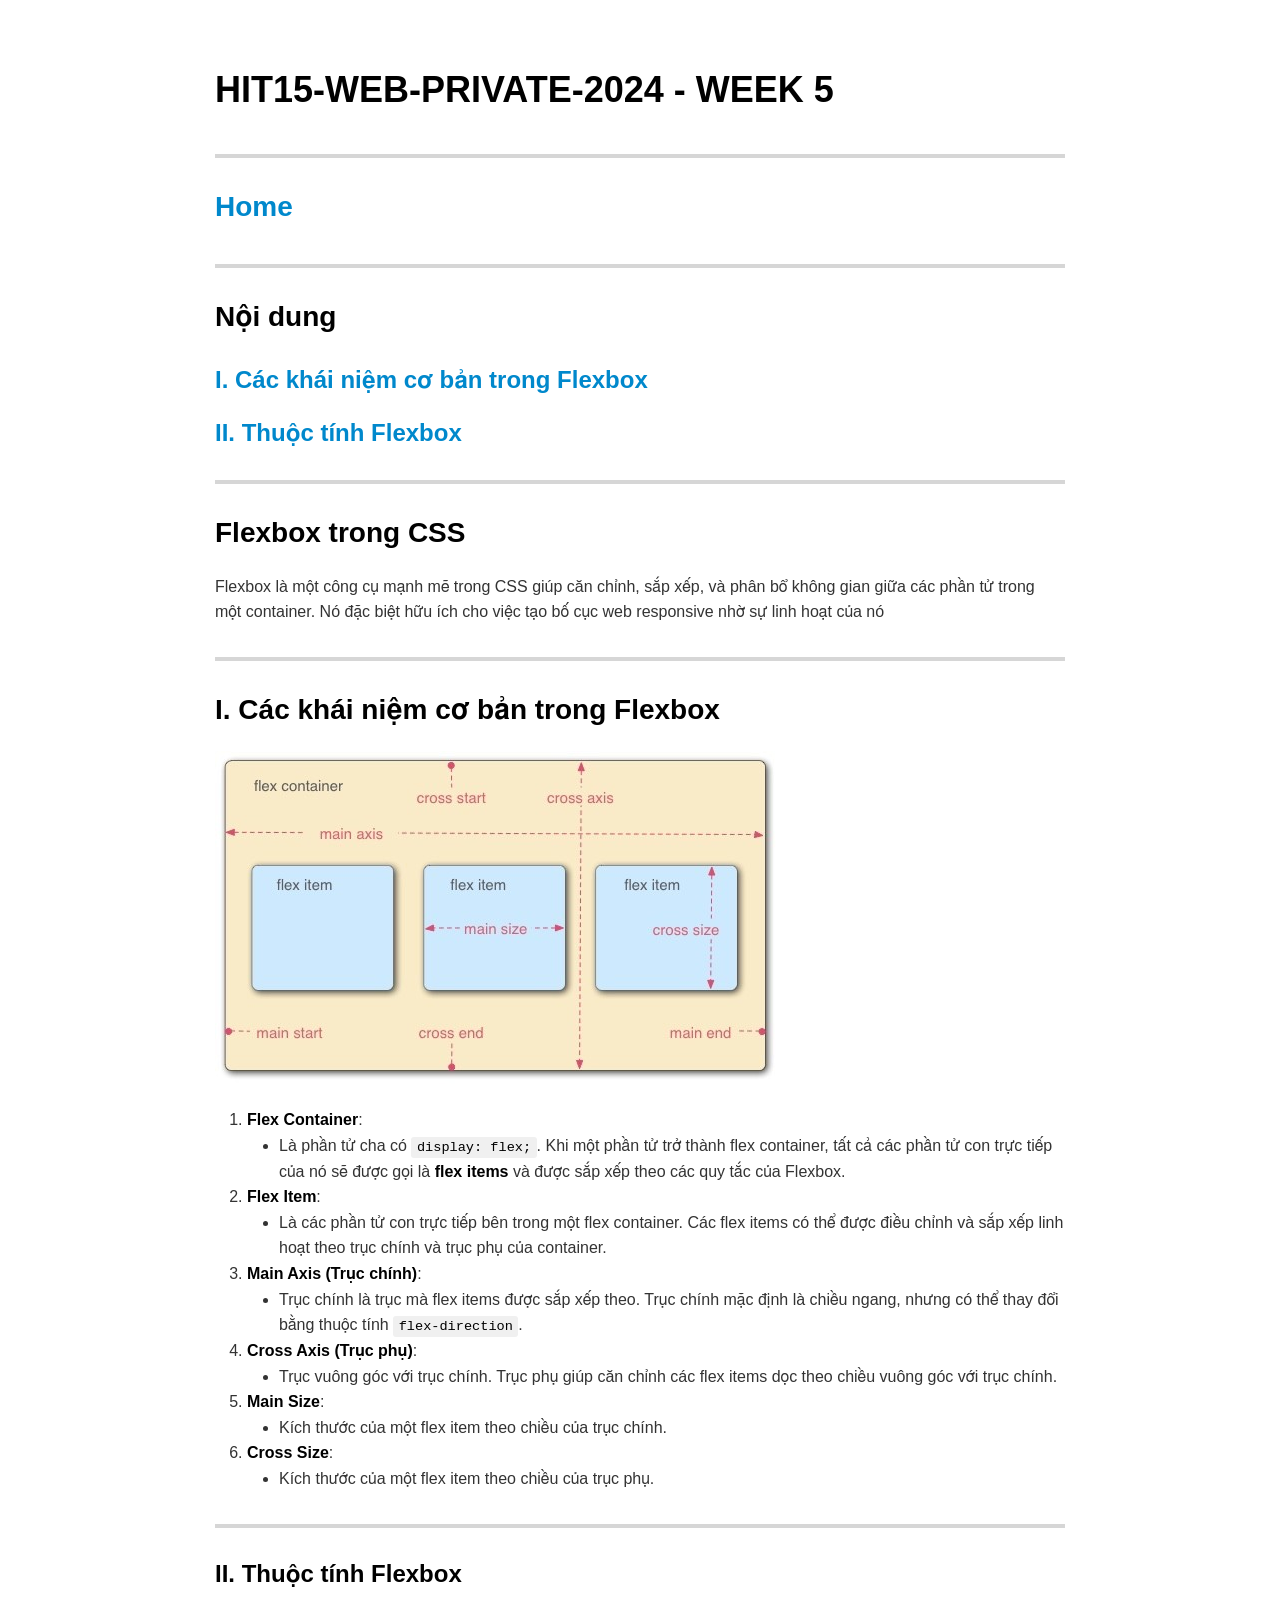
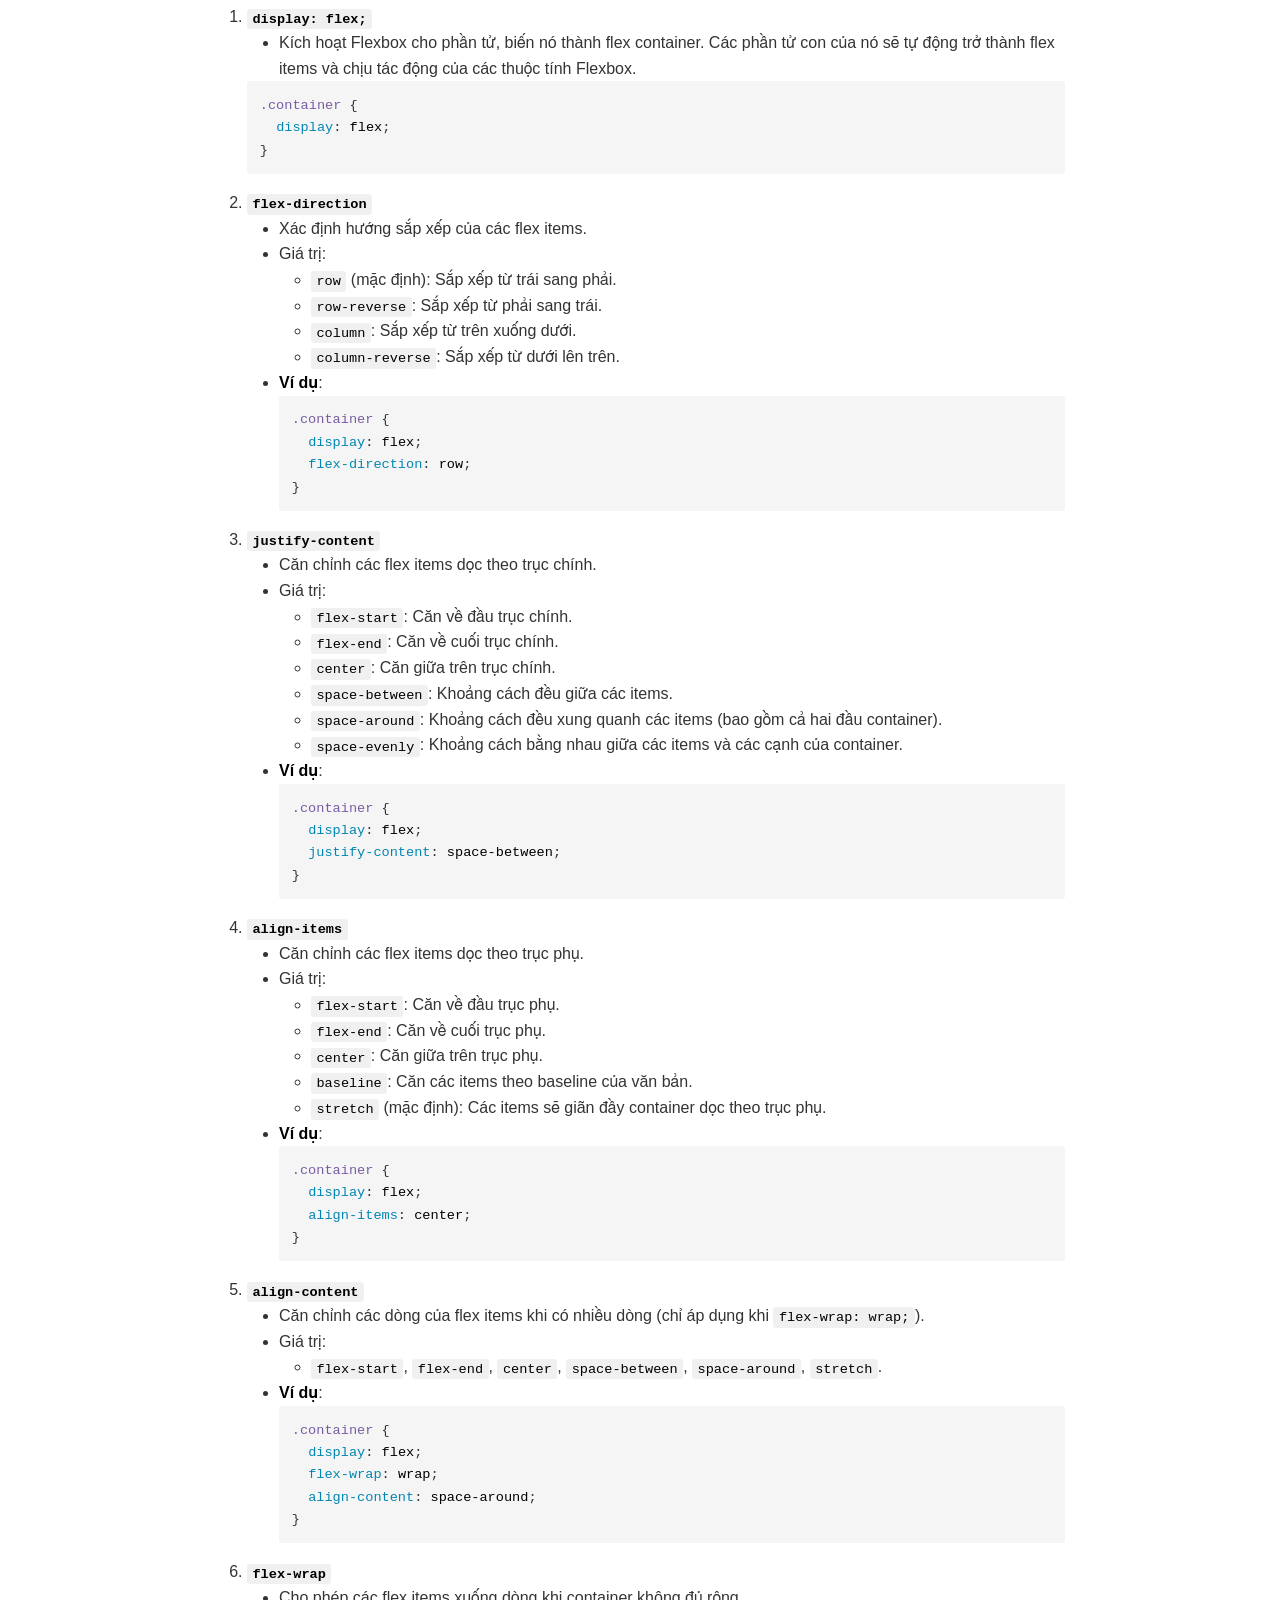
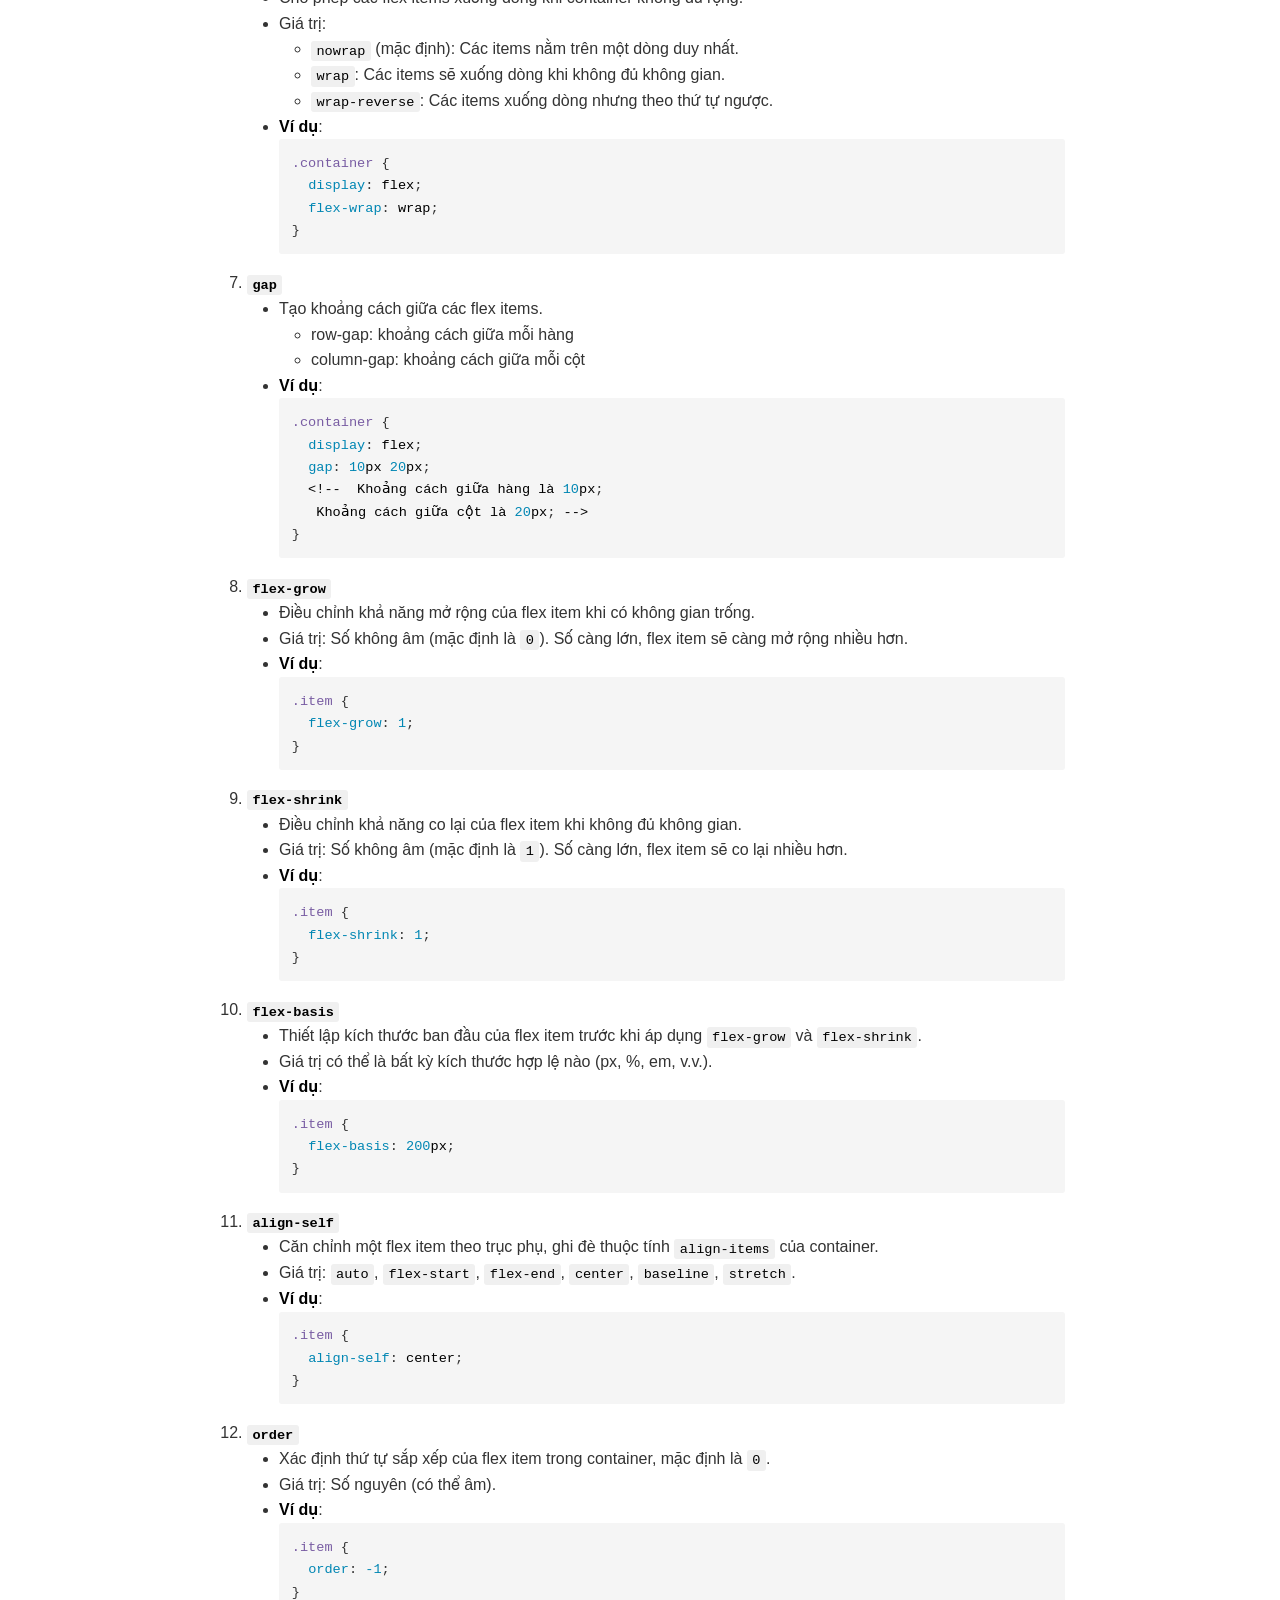
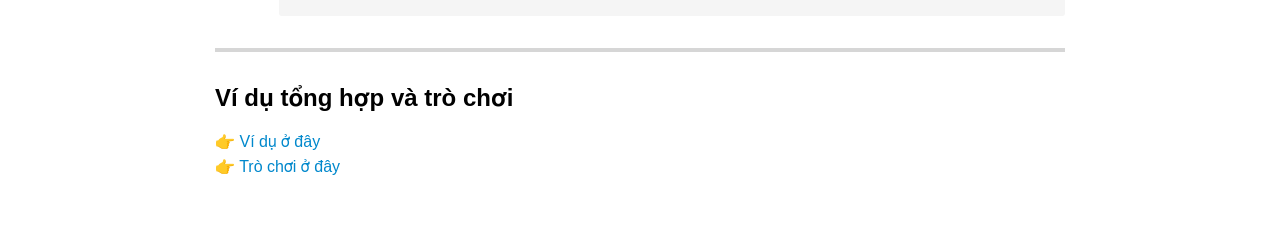
<file: Buoi5/README.html>
<!DOCTYPE html>
<html>
  <head>
    <title>Week 5</title>
    <meta charset="utf-8" />
    <meta name="viewport" content="width=device-width, initial-scale=1.0" />

    <link
      rel="stylesheet"
      href="file:///c:\Users\Admin\.vscode\extensions\shd101wyy.markdown-preview-enhanced-0.8.14\crossnote\dependencies\katex\katex.min.css"
    />

    <style>
      code[class*="language-"],
      pre[class*="language-"] {
        color: #333;
        background: 0 0;
        font-family: Consolas, "Liberation Mono", Menlo, Courier, monospace;
        text-align: left;
        white-space: pre;
        word-spacing: normal;
        word-break: normal;
        word-wrap: normal;
        line-height: 1.4;
        -moz-tab-size: 8;
        -o-tab-size: 8;
        tab-size: 8;
        -webkit-hyphens: none;
        -moz-hyphens: none;
        -ms-hyphens: none;
        hyphens: none;
      }
      pre[class*="language-"] {
        padding: 0.8em;
        overflow: auto;
        border-radius: 3px;
        background: #f5f5f5;
      }
      :not(pre) > code[class*="language-"] {
        padding: 0.1em;
        border-radius: 0.3em;
        white-space: normal;
        background: #f5f5f5;
      }
      .token.blockquote,
      .token.comment {
        color: #969896;
      }
      .token.cdata {
        color: #183691;
      }
      .token.doctype,
      .token.macro.property,
      .token.punctuation,
      .token.variable {
        color: #333;
      }
      .token.builtin,
      .token.important,
      .token.keyword,
      .token.operator,
      .token.rule {
        color: #a71d5d;
      }
      .token.attr-value,
      .token.regex,
      .token.string,
      .token.url {
        color: #183691;
      }
      .token.atrule,
      .token.boolean,
      .token.code,
      .token.command,
      .token.constant,
      .token.entity,
      .token.number,
      .token.property,
      .token.symbol {
        color: #0086b3;
      }
      .token.prolog,
      .token.selector,
      .token.tag {
        color: #63a35c;
      }
      .token.attr-name,
      .token.class,
      .token.class-name,
      .token.function,
      .token.id,
      .token.namespace,
      .token.pseudo-class,
      .token.pseudo-element,
      .token.url-reference .token.variable {
        color: #795da3;
      }
      .token.entity {
        cursor: help;
      }
      .token.title,
      .token.title .token.punctuation {
        font-weight: 700;
        color: #1d3e81;
      }
      .token.list {
        color: #ed6a43;
      }
      .token.inserted {
        background-color: #eaffea;
        color: #55a532;
      }
      .token.deleted {
        background-color: #ffecec;
        color: #bd2c00;
      }
      .token.bold {
        font-weight: 700;
      }
      .token.italic {
        font-style: italic;
      }
      .language-json .token.property {
        color: #183691;
      }
      .language-markup .token.tag .token.punctuation {
        color: #333;
      }
      .language-css .token.function,
      code.language-css {
        color: #0086b3;
      }
      .language-yaml .token.atrule {
        color: #63a35c;
      }
      code.language-yaml {
        color: #183691;
      }
      .language-ruby .token.function {
        color: #333;
      }
      .language-markdown .token.url {
        color: #795da3;
      }
      .language-makefile .token.symbol {
        color: #795da3;
      }
      .language-makefile .token.variable {
        color: #183691;
      }
      .language-makefile .token.builtin {
        color: #0086b3;
      }
      .language-bash .token.keyword {
        color: #0086b3;
      }
      pre[data-line] {
        position: relative;
        padding: 1em 0 1em 3em;
      }
      pre[data-line] .line-highlight-wrapper {
        position: absolute;
        top: 0;
        left: 0;
        background-color: transparent;
        display: block;
        width: 100%;
      }
      pre[data-line] .line-highlight {
        position: absolute;
        left: 0;
        right: 0;
        padding: inherit 0;
        margin-top: 1em;
        background: hsla(24, 20%, 50%, 0.08);
        background: linear-gradient(
          to right,
          hsla(24, 20%, 50%, 0.1) 70%,
          hsla(24, 20%, 50%, 0)
        );
        pointer-events: none;
        line-height: inherit;
        white-space: pre;
      }
      pre[data-line] .line-highlight:before,
      pre[data-line] .line-highlight[data-end]:after {
        content: attr(data-start);
        position: absolute;
        top: 0.4em;
        left: 0.6em;
        min-width: 1em;
        padding: 0 0.5em;
        background-color: hsla(24, 20%, 50%, 0.4);
        color: #f4f1ef;
        font: bold 65%/1.5 sans-serif;
        text-align: center;
        vertical-align: 0.3em;
        border-radius: 999px;
        text-shadow: none;
        box-shadow: 0 1px #fff;
      }
      pre[data-line] .line-highlight[data-end]:after {
        content: attr(data-end);
        top: auto;
        bottom: 0.4em;
      }
      html body {
        font-family: "Helvetica Neue", Helvetica, "Segoe UI", Arial, freesans,
          sans-serif;
        font-size: 16px;
        line-height: 1.6;
        color: #333;
        background-color: #fff;
        overflow: initial;
        box-sizing: border-box;
        word-wrap: break-word;
      }
      html body > :first-child {
        margin-top: 0;
      }
      html body h1,
      html body h2,
      html body h3,
      html body h4,
      html body h5,
      html body h6 {
        line-height: 1.2;
        margin-top: 1em;
        margin-bottom: 16px;
        color: #000;
      }
      html body h1 {
        font-size: 2.25em;
        font-weight: 300;
        padding-bottom: 0.3em;
      }
      html body h2 {
        font-size: 1.75em;
        font-weight: 400;
        padding-bottom: 0.3em;
      }
      html body h3 {
        font-size: 1.5em;
        font-weight: 500;
      }
      html body h4 {
        font-size: 1.25em;
        font-weight: 600;
      }
      html body h5 {
        font-size: 1.1em;
        font-weight: 600;
      }
      html body h6 {
        font-size: 1em;
        font-weight: 600;
      }
      html body h1,
      html body h2,
      html body h3,
      html body h4,
      html body h5 {
        font-weight: 600;
      }
      html body h5 {
        font-size: 1em;
      }
      html body h6 {
        color: #5c5c5c;
      }
      html body strong {
        color: #000;
      }
      html body del {
        color: #5c5c5c;
      }
      html body a:not([href]) {
        color: inherit;
        text-decoration: none;
      }
      html body a {
        color: #08c;
        text-decoration: none;
      }
      html body a:hover {
        color: #00a3f5;
        text-decoration: none;
      }
      html body img {
        max-width: 100%;
      }
      html body > p {
        margin-top: 0;
        margin-bottom: 16px;
        word-wrap: break-word;
      }
      html body > ol,
      html body > ul {
        margin-bottom: 16px;
      }
      html body ol,
      html body ul {
        padding-left: 2em;
      }
      html body ol.no-list,
      html body ul.no-list {
        padding: 0;
        list-style-type: none;
      }
      html body ol ol,
      html body ol ul,
      html body ul ol,
      html body ul ul {
        margin-top: 0;
        margin-bottom: 0;
      }
      html body li {
        margin-bottom: 0;
      }
      html body li.task-list-item {
        list-style: none;
      }
      html body li > p {
        margin-top: 0;
        margin-bottom: 0;
      }
      html body .task-list-item-checkbox {
        margin: 0 0.2em 0.25em -1.8em;
        vertical-align: middle;
      }
      html body .task-list-item-checkbox:hover {
        cursor: pointer;
      }
      html body blockquote {
        margin: 16px 0;
        font-size: inherit;
        padding: 0 15px;
        color: #5c5c5c;
        background-color: #f0f0f0;
        border-left: 4px solid #d6d6d6;
      }
      html body blockquote > :first-child {
        margin-top: 0;
      }
      html body blockquote > :last-child {
        margin-bottom: 0;
      }
      html body hr {
        height: 4px;
        margin: 32px 0;
        background-color: #d6d6d6;
        border: 0 none;
      }
      html body table {
        margin: 10px 0 15px 0;
        border-collapse: collapse;
        border-spacing: 0;
        display: block;
        width: 100%;
        overflow: auto;
        word-break: normal;
        word-break: keep-all;
      }
      html body table th {
        font-weight: 700;
        color: #000;
      }
      html body table td,
      html body table th {
        border: 1px solid #d6d6d6;
        padding: 6px 13px;
      }
      html body dl {
        padding: 0;
      }
      html body dl dt {
        padding: 0;
        margin-top: 16px;
        font-size: 1em;
        font-style: italic;
        font-weight: 700;
      }
      html body dl dd {
        padding: 0 16px;
        margin-bottom: 16px;
      }
      html body code {
        font-family: Menlo, Monaco, Consolas, "Courier New", monospace;
        font-size: 0.85em;
        color: #000;
        background-color: #f0f0f0;
        border-radius: 3px;
        padding: 0.2em 0;
      }
      html body code::after,
      html body code::before {
        letter-spacing: -0.2em;
        content: "\00a0";
      }
      html body pre > code {
        padding: 0;
        margin: 0;
        word-break: normal;
        white-space: pre;
        background: 0 0;
        border: 0;
      }
      html body .highlight {
        margin-bottom: 16px;
      }
      html body .highlight pre,
      html body pre {
        padding: 1em;
        overflow: auto;
        line-height: 1.45;
        border: #d6d6d6;
        border-radius: 3px;
      }
      html body .highlight pre {
        margin-bottom: 0;
        word-break: normal;
      }
      html body pre code,
      html body pre tt {
        display: inline;
        max-width: initial;
        padding: 0;
        margin: 0;
        overflow: initial;
        line-height: inherit;
        word-wrap: normal;
        background-color: transparent;
        border: 0;
      }
      html body pre code:after,
      html body pre code:before,
      html body pre tt:after,
      html body pre tt:before {
        content: normal;
      }
      html body blockquote,
      html body dl,
      html body ol,
      html body p,
      html body pre,
      html body ul {
        margin-top: 0;
        margin-bottom: 16px;
      }
      html body kbd {
        color: #000;
        border: 1px solid #d6d6d6;
        border-bottom: 2px solid #c7c7c7;
        padding: 2px 4px;
        background-color: #f0f0f0;
        border-radius: 3px;
      }
      @media print {
        html body {
          background-color: #fff;
        }
        html body h1,
        html body h2,
        html body h3,
        html body h4,
        html body h5,
        html body h6 {
          color: #000;
          page-break-after: avoid;
        }
        html body blockquote {
          color: #5c5c5c;
        }
        html body pre {
          page-break-inside: avoid;
        }
        html body table {
          display: table;
        }
        html body img {
          display: block;
          max-width: 100%;
          max-height: 100%;
        }
        html body code,
        html body pre {
          word-wrap: break-word;
          white-space: pre;
        }
      }
      .markdown-preview {
        width: 100%;
        height: 100%;
        box-sizing: border-box;
      }
      .markdown-preview ul {
        list-style: disc;
      }
      .markdown-preview ul ul {
        list-style: circle;
      }
      .markdown-preview ul ul ul {
        list-style: square;
      }
      .markdown-preview ol {
        list-style: decimal;
      }
      .markdown-preview ol ol,
      .markdown-preview ul ol {
        list-style-type: lower-roman;
      }
      .markdown-preview ol ol ol,
      .markdown-preview ol ul ol,
      .markdown-preview ul ol ol,
      .markdown-preview ul ul ol {
        list-style-type: lower-alpha;
      }
      .markdown-preview .newpage,
      .markdown-preview .pagebreak {
        page-break-before: always;
      }
      .markdown-preview pre.line-numbers {
        position: relative;
        padding-left: 3.8em;
        counter-reset: linenumber;
      }
      .markdown-preview pre.line-numbers > code {
        position: relative;
      }
      .markdown-preview pre.line-numbers .line-numbers-rows {
        position: absolute;
        pointer-events: none;
        top: 1em;
        font-size: 100%;
        left: 0;
        width: 3em;
        letter-spacing: -1px;
        border-right: 1px solid #999;
        -webkit-user-select: none;
        -moz-user-select: none;
        -ms-user-select: none;
        user-select: none;
      }
      .markdown-preview pre.line-numbers .line-numbers-rows > span {
        pointer-events: none;
        display: block;
        counter-increment: linenumber;
      }
      .markdown-preview pre.line-numbers .line-numbers-rows > span:before {
        content: counter(linenumber);
        color: #999;
        display: block;
        padding-right: 0.8em;
        text-align: right;
      }
      .markdown-preview .mathjax-exps .MathJax_Display {
        text-align: center !important;
      }
      .markdown-preview:not([data-for="preview"])
        .code-chunk
        .code-chunk-btn-group {
        display: none;
      }
      .markdown-preview:not([data-for="preview"]) .code-chunk .status {
        display: none;
      }
      .markdown-preview:not([data-for="preview"]) .code-chunk .output-div {
        margin-bottom: 16px;
      }
      .markdown-preview .md-toc {
        padding: 0;
      }
      .markdown-preview .md-toc .md-toc-link-wrapper .md-toc-link {
        display: inline;
        padding: 0.25rem 0;
      }
      .markdown-preview .md-toc .md-toc-link-wrapper .md-toc-link div,
      .markdown-preview .md-toc .md-toc-link-wrapper .md-toc-link p {
        display: inline;
      }
      .markdown-preview .md-toc .md-toc-link-wrapper.highlighted .md-toc-link {
        font-weight: 800;
      }
      .scrollbar-style::-webkit-scrollbar {
        width: 8px;
      }
      .scrollbar-style::-webkit-scrollbar-track {
        border-radius: 10px;
        background-color: transparent;
      }
      .scrollbar-style::-webkit-scrollbar-thumb {
        border-radius: 5px;
        background-color: rgba(150, 150, 150, 0.66);
        border: 4px solid rgba(150, 150, 150, 0.66);
        background-clip: content-box;
      }
      html body[for="html-export"]:not([data-presentation-mode]) {
        position: relative;
        width: 100%;
        height: 100%;
        top: 0;
        left: 0;
        margin: 0;
        padding: 0;
        overflow: auto;
      }
      html
        body[for="html-export"]:not([data-presentation-mode])
        .markdown-preview {
        position: relative;
        top: 0;
        min-height: 100vh;
      }
      @media screen and (min-width: 914px) {
        html
          body[for="html-export"]:not([data-presentation-mode])
          .markdown-preview {
          padding: 2em calc(50% - 457px + 2em);
        }
      }
      @media screen and (max-width: 914px) {
        html
          body[for="html-export"]:not([data-presentation-mode])
          .markdown-preview {
          padding: 2em;
        }
      }
      @media screen and (max-width: 450px) {
        html
          body[for="html-export"]:not([data-presentation-mode])
          .markdown-preview {
          font-size: 14px !important;
          padding: 1em;
        }
      }
      @media print {
        html
          body[for="html-export"]:not([data-presentation-mode])
          #sidebar-toc-btn {
          display: none;
        }
      }
      html
        body[for="html-export"]:not([data-presentation-mode])
        #sidebar-toc-btn {
        position: fixed;
        bottom: 8px;
        left: 8px;
        font-size: 28px;
        cursor: pointer;
        color: inherit;
        z-index: 99;
        width: 32px;
        text-align: center;
        opacity: 0.4;
      }
      html
        body[for="html-export"]:not(
          [data-presentation-mode]
        )[html-show-sidebar-toc]
        #sidebar-toc-btn {
        opacity: 1;
      }
      html
        body[for="html-export"]:not(
          [data-presentation-mode]
        )[html-show-sidebar-toc]
        .md-sidebar-toc {
        position: fixed;
        top: 0;
        left: 0;
        width: 300px;
        height: 100%;
        padding: 32px 0 48px 0;
        font-size: 14px;
        box-shadow: 0 0 4px rgba(150, 150, 150, 0.33);
        box-sizing: border-box;
        overflow: auto;
        background-color: inherit;
      }
      html
        body[for="html-export"]:not(
          [data-presentation-mode]
        )[html-show-sidebar-toc]
        .md-sidebar-toc::-webkit-scrollbar {
        width: 8px;
      }
      html
        body[for="html-export"]:not(
          [data-presentation-mode]
        )[html-show-sidebar-toc]
        .md-sidebar-toc::-webkit-scrollbar-track {
        border-radius: 10px;
        background-color: transparent;
      }
      html
        body[for="html-export"]:not(
          [data-presentation-mode]
        )[html-show-sidebar-toc]
        .md-sidebar-toc::-webkit-scrollbar-thumb {
        border-radius: 5px;
        background-color: rgba(150, 150, 150, 0.66);
        border: 4px solid rgba(150, 150, 150, 0.66);
        background-clip: content-box;
      }
      html
        body[for="html-export"]:not(
          [data-presentation-mode]
        )[html-show-sidebar-toc]
        .md-sidebar-toc
        a {
        text-decoration: none;
      }
      html
        body[for="html-export"]:not(
          [data-presentation-mode]
        )[html-show-sidebar-toc]
        .md-sidebar-toc
        .md-toc {
        padding: 0 16px;
      }
      html
        body[for="html-export"]:not(
          [data-presentation-mode]
        )[html-show-sidebar-toc]
        .md-sidebar-toc
        .md-toc
        .md-toc-link-wrapper
        .md-toc-link {
        display: inline;
        padding: 0.25rem 0;
      }
      html
        body[for="html-export"]:not(
          [data-presentation-mode]
        )[html-show-sidebar-toc]
        .md-sidebar-toc
        .md-toc
        .md-toc-link-wrapper
        .md-toc-link
        div,
      html
        body[for="html-export"]:not(
          [data-presentation-mode]
        )[html-show-sidebar-toc]
        .md-sidebar-toc
        .md-toc
        .md-toc-link-wrapper
        .md-toc-link
        p {
        display: inline;
      }
      html
        body[for="html-export"]:not(
          [data-presentation-mode]
        )[html-show-sidebar-toc]
        .md-sidebar-toc
        .md-toc
        .md-toc-link-wrapper.highlighted
        .md-toc-link {
        font-weight: 800;
      }
      html
        body[for="html-export"]:not(
          [data-presentation-mode]
        )[html-show-sidebar-toc]
        .markdown-preview {
        left: 300px;
        width: calc(100% - 300px);
        padding: 2em calc(50% - 457px - 300px / 2);
        margin: 0;
        box-sizing: border-box;
      }
      @media screen and (max-width: 1274px) {
        html
          body[for="html-export"]:not(
            [data-presentation-mode]
          )[html-show-sidebar-toc]
          .markdown-preview {
          padding: 2em;
        }
      }
      @media screen and (max-width: 450px) {
        html
          body[for="html-export"]:not(
            [data-presentation-mode]
          )[html-show-sidebar-toc]
          .markdown-preview {
          width: 100%;
        }
      }
      html
        body[for="html-export"]:not([data-presentation-mode]):not(
          [html-show-sidebar-toc]
        )
        .markdown-preview {
        left: 50%;
        transform: translateX(-50%);
      }
      html
        body[for="html-export"]:not([data-presentation-mode]):not(
          [html-show-sidebar-toc]
        )
        .md-sidebar-toc {
        display: none;
      }
      /* Please visit the URL below for more information: */
      /*   https://shd101wyy.github.io/markdown-preview-enhanced/#/customize-css */
    </style>
    <!-- The content below will be included at the end of the <head> element. -->
    <script type="text/javascript">
      document.addEventListener("DOMContentLoaded", function () {
        // your code here
      });
    </script>
  </head>
  <body for="html-export">
    <div class="crossnote markdown-preview">
      <h1 id="hit15-web-private-2024---week-5">
        HIT15-WEB-PRIVATE-2024 - WEEK 5
      </h1>
      <hr />
      <h2 id="homereadmehtml"><a href="../README.html">Home</a></h2>
      <hr />
      <h2 id="nội-dung">Nội dung</h2>
      <h3
        id="i-các-khái-niệm-cơ-bản-trong-flexboxi-các-khái-niệm-cơ-bản-trong-flexbox"
      >
        <a
          href="#i-c%C3%A1c-kh%C3%A1i-ni%E1%BB%87m-c%C6%A1-b%E1%BA%A3n-trong-flexbox"
          >I. Các khái niệm cơ bản trong Flexbox</a
        >
      </h3>
      <h3 id="ii-thuộc-tính-flexboxii-thuộc-tính-flexbox">
        <a href="#ii-thu%E1%BB%99c-t%C3%ADnh-flexbox">II. Thuộc tính Flexbox</a>
      </h3>
      <hr />
      <h2 id="flexbox-trong-css">Flexbox trong CSS</h2>
      <p>
        Flexbox là một công cụ mạnh mẽ trong CSS giúp căn chỉnh, sắp xếp, và
        phân bổ không gian giữa các phần tử trong một container. Nó đặc biệt hữu
        ích cho việc tạo bố cục web responsive nhờ sự linh hoạt của nó
      </p>
      <hr />
      <h2 id="i-các-khái-niệm-cơ-bản-trong-flexbox">
        I. Các khái niệm cơ bản trong Flexbox
      </h2>
      <p><img src="./flex-box.png" alt="flex-box" /></p>
      <ol>
        <li>
          <p><strong>Flex Container</strong>:</p>
          <ul>
            <li>
              Là phần tử cha có <code>display: flex;</code>. Khi một phần tử trở
              thành flex container, tất cả các phần tử con trực tiếp của nó sẽ
              được gọi là <strong>flex items</strong> và được sắp xếp theo các
              quy tắc của Flexbox.
            </li>
          </ul>
        </li>
        <li>
          <p><strong>Flex Item</strong>:</p>
          <ul>
            <li>
              Là các phần tử con trực tiếp bên trong một flex container. Các
              flex items có thể được điều chỉnh và sắp xếp linh hoạt theo trục
              chính và trục phụ của container.
            </li>
          </ul>
        </li>
        <li>
          <p><strong>Main Axis (Trục chính)</strong>:</p>
          <ul>
            <li>
              Trục chính là trục mà flex items được sắp xếp theo. Trục chính mặc
              định là chiều ngang, nhưng có thể thay đổi bằng thuộc tính
              <code>flex-direction</code>.
            </li>
          </ul>
        </li>
        <li>
          <p><strong>Cross Axis (Trục phụ)</strong>:</p>
          <ul>
            <li>
              Trục vuông góc với trục chính. Trục phụ giúp căn chỉnh các flex
              items dọc theo chiều vuông góc với trục chính.
            </li>
          </ul>
        </li>
        <li>
          <p><strong>Main Size</strong>:</p>
          <ul>
            <li>Kích thước của một flex item theo chiều của trục chính.</li>
          </ul>
        </li>
        <li>
          <p><strong>Cross Size</strong>:</p>
          <ul>
            <li>Kích thước của một flex item theo chiều của trục phụ.</li>
          </ul>
        </li>
      </ol>
      <hr />
      <h3 id="ii-thuộc-tính-flexbox">II. Thuộc tính Flexbox</h3>
      <ol>
        <li>
          <p>
            <strong><code>display: flex;</code></strong>
          </p>
          <ul>
            <li>
              Kích hoạt Flexbox cho phần tử, biến nó thành flex container. Các
              phần tử con của nó sẽ tự động trở thành flex items và chịu tác
              động của các thuộc tính Flexbox.
            </li>
          </ul>
          <pre
            data-role="codeBlock"
            data-info="css"
            class="language-css css"
          ><code><span class="token selector"><span class="token class">.container</span></span> <span class="token punctuation">{</span>
  <span class="token property">display</span><span class="token punctuation">:</span> flex<span class="token punctuation">;</span>
<span class="token punctuation">}</span>
</code></pre>
        </li>
        <li>
          <p>
            <strong><code>flex-direction</code></strong>
          </p>
          <ul>
            <li>Xác định hướng sắp xếp của các flex items.</li>
            <li>
              Giá trị:
              <ul>
                <li><code>row</code> (mặc định): Sắp xếp từ trái sang phải.</li>
                <li><code>row-reverse</code>: Sắp xếp từ phải sang trái.</li>
                <li><code>column</code>: Sắp xếp từ trên xuống dưới.</li>
                <li><code>column-reverse</code>: Sắp xếp từ dưới lên trên.</li>
              </ul>
            </li>
            <li>
              <strong>Ví dụ</strong>:
              <pre
                data-role="codeBlock"
                data-info="css"
                class="language-css css"
              ><code><span class="token selector"><span class="token class">.container</span></span> <span class="token punctuation">{</span>
  <span class="token property">display</span><span class="token punctuation">:</span> flex<span class="token punctuation">;</span>
  <span class="token property">flex-direction</span><span class="token punctuation">:</span> row<span class="token punctuation">;</span>
<span class="token punctuation">}</span>
</code></pre>
            </li>
          </ul>
        </li>
        <li>
          <p>
            <strong><code>justify-content</code></strong>
          </p>
          <ul>
            <li>Căn chỉnh các flex items dọc theo trục chính.</li>
            <li>
              Giá trị:
              <ul>
                <li><code>flex-start</code>: Căn về đầu trục chính.</li>
                <li><code>flex-end</code>: Căn về cuối trục chính.</li>
                <li><code>center</code>: Căn giữa trên trục chính.</li>
                <li>
                  <code>space-between</code>: Khoảng cách đều giữa các items.
                </li>
                <li>
                  <code>space-around</code>: Khoảng cách đều xung quanh các
                  items (bao gồm cả hai đầu container).
                </li>
                <li>
                  <code>space-evenly</code>: Khoảng cách bằng nhau giữa các
                  items và các cạnh của container.
                </li>
              </ul>
            </li>
            <li>
              <strong>Ví dụ</strong>:
              <pre
                data-role="codeBlock"
                data-info="css"
                class="language-css css"
              ><code><span class="token selector"><span class="token class">.container</span></span> <span class="token punctuation">{</span>
  <span class="token property">display</span><span class="token punctuation">:</span> flex<span class="token punctuation">;</span>
  <span class="token property">justify-content</span><span class="token punctuation">:</span> space-between<span class="token punctuation">;</span>
<span class="token punctuation">}</span>
</code></pre>
            </li>
          </ul>
        </li>
        <li>
          <p>
            <strong><code>align-items</code></strong>
          </p>
          <ul>
            <li>Căn chỉnh các flex items dọc theo trục phụ.</li>
            <li>
              Giá trị:
              <ul>
                <li><code>flex-start</code>: Căn về đầu trục phụ.</li>
                <li><code>flex-end</code>: Căn về cuối trục phụ.</li>
                <li><code>center</code>: Căn giữa trên trục phụ.</li>
                <li>
                  <code>baseline</code>: Căn các items theo baseline của văn
                  bản.
                </li>
                <li>
                  <code>stretch</code> (mặc định): Các items sẽ giãn đầy
                  container dọc theo trục phụ.
                </li>
              </ul>
            </li>
            <li>
              <strong>Ví dụ</strong>:
              <pre
                data-role="codeBlock"
                data-info="css"
                class="language-css css"
              ><code><span class="token selector"><span class="token class">.container</span></span> <span class="token punctuation">{</span>
  <span class="token property">display</span><span class="token punctuation">:</span> flex<span class="token punctuation">;</span>
  <span class="token property">align-items</span><span class="token punctuation">:</span> center<span class="token punctuation">;</span>
<span class="token punctuation">}</span>
</code></pre>
            </li>
          </ul>
        </li>
        <li>
          <p>
            <strong><code>align-content</code></strong>
          </p>
          <ul>
            <li>
              Căn chỉnh các dòng của flex items khi có nhiều dòng (chỉ áp dụng
              khi <code>flex-wrap: wrap;</code>).
            </li>
            <li>
              Giá trị:
              <ul>
                <li>
                  <code>flex-start</code>, <code>flex-end</code>,
                  <code>center</code>, <code>space-between</code>,
                  <code>space-around</code>, <code>stretch</code>.
                </li>
              </ul>
            </li>
            <li>
              <strong>Ví dụ</strong>:
              <pre
                data-role="codeBlock"
                data-info="css"
                class="language-css css"
              ><code><span class="token selector"><span class="token class">.container</span></span> <span class="token punctuation">{</span>
  <span class="token property">display</span><span class="token punctuation">:</span> flex<span class="token punctuation">;</span>
  <span class="token property">flex-wrap</span><span class="token punctuation">:</span> wrap<span class="token punctuation">;</span>
  <span class="token property">align-content</span><span class="token punctuation">:</span> space-around<span class="token punctuation">;</span>
<span class="token punctuation">}</span>
</code></pre>
            </li>
          </ul>
        </li>
        <li>
          <p>
            <strong><code>flex-wrap</code></strong>
          </p>
          <ul>
            <li>
              Cho phép các flex items xuống dòng khi container không đủ rộng.
            </li>
            <li>
              Giá trị:
              <ul>
                <li>
                  <code>nowrap</code> (mặc định): Các items nằm trên một dòng
                  duy nhất.
                </li>
                <li>
                  <code>wrap</code>: Các items sẽ xuống dòng khi không đủ không
                  gian.
                </li>
                <li>
                  <code>wrap-reverse</code>: Các items xuống dòng nhưng theo thứ
                  tự ngược.
                </li>
              </ul>
            </li>
            <li>
              <strong>Ví dụ</strong>:
              <pre
                data-role="codeBlock"
                data-info="css"
                class="language-css css"
              ><code><span class="token selector"><span class="token class">.container</span></span> <span class="token punctuation">{</span>
  <span class="token property">display</span><span class="token punctuation">:</span> flex<span class="token punctuation">;</span>
  <span class="token property">flex-wrap</span><span class="token punctuation">:</span> wrap<span class="token punctuation">;</span>
<span class="token punctuation">}</span>
</code></pre>
            </li>
          </ul>
        </li>
        <li>
          <p>
            <strong><code>gap</code></strong>
          </p>
          <ul>
            <li>
              Tạo khoảng cách giữa các flex items.
              <ul>
                <li>row-gap: khoảng cách giữa mỗi hàng</li>
                <li>column-gap: khoảng cách giữa mỗi cột</li>
              </ul>
            </li>
            <li>
              <strong>Ví dụ</strong>:
              <pre
                data-role="codeBlock"
                data-info="css"
                class="language-css css"
              ><code><span class="token selector"><span class="token class">.container</span></span> <span class="token punctuation">{</span>
  <span class="token property">display</span><span class="token punctuation">:</span> flex<span class="token punctuation">;</span>
  <span class="token property">gap</span><span class="token punctuation">:</span> <span class="token number">10</span><span class="token unit">px</span> <span class="token number">20</span><span class="token unit">px</span><span class="token punctuation">;</span>
  &lt;!--  Khoảng cách giữa hàng là <span class="token number">10</span><span class="token unit">px</span><span class="token punctuation">;</span>
   Khoảng cách giữa cột là <span class="token number">20</span><span class="token unit">px</span><span class="token punctuation">;</span> --&gt;
<span class="token punctuation">}</span>
</code></pre>
            </li>
          </ul>
        </li>
        <li>
          <p>
            <strong><code>flex-grow</code></strong>
          </p>
          <ul>
            <li>
              Điều chỉnh khả năng mở rộng của flex item khi có không gian trống.
            </li>
            <li>
              Giá trị: Số không âm (mặc định là <code>0</code>). Số càng lớn,
              flex item sẽ càng mở rộng nhiều hơn.
            </li>
            <li>
              <strong>Ví dụ</strong>:
              <pre
                data-role="codeBlock"
                data-info="css"
                class="language-css css"
              ><code><span class="token selector"><span class="token class">.item</span></span> <span class="token punctuation">{</span>
  <span class="token property">flex-grow</span><span class="token punctuation">:</span> <span class="token number">1</span><span class="token punctuation">;</span>
<span class="token punctuation">}</span>
</code></pre>
            </li>
          </ul>
        </li>
        <li>
          <p>
            <strong><code>flex-shrink</code></strong>
          </p>
          <ul>
            <li>
              Điều chỉnh khả năng co lại của flex item khi không đủ không gian.
            </li>
            <li>
              Giá trị: Số không âm (mặc định là <code>1</code>). Số càng lớn,
              flex item sẽ co lại nhiều hơn.
            </li>
            <li>
              <strong>Ví dụ</strong>:
              <pre
                data-role="codeBlock"
                data-info="css"
                class="language-css css"
              ><code><span class="token selector"><span class="token class">.item</span></span> <span class="token punctuation">{</span>
  <span class="token property">flex-shrink</span><span class="token punctuation">:</span> <span class="token number">1</span><span class="token punctuation">;</span>
<span class="token punctuation">}</span>
</code></pre>
            </li>
          </ul>
        </li>
        <li>
          <p>
            <strong><code>flex-basis</code></strong>
          </p>
          <ul>
            <li>
              Thiết lập kích thước ban đầu của flex item trước khi áp dụng
              <code>flex-grow</code> và <code>flex-shrink</code>.
            </li>
            <li>
              Giá trị có thể là bất kỳ kích thước hợp lệ nào (px, %, em, v.v.).
            </li>
            <li>
              <strong>Ví dụ</strong>:
              <pre
                data-role="codeBlock"
                data-info="css"
                class="language-css css"
              ><code><span class="token selector"><span class="token class">.item</span></span> <span class="token punctuation">{</span>
  <span class="token property">flex-basis</span><span class="token punctuation">:</span> <span class="token number">200</span><span class="token unit">px</span><span class="token punctuation">;</span>
<span class="token punctuation">}</span>
</code></pre>
            </li>
          </ul>
        </li>
        <li>
          <p>
            <strong><code>align-self</code></strong>
          </p>
          <ul>
            <li>
              Căn chỉnh một flex item theo trục phụ, ghi đè thuộc tính
              <code>align-items</code> của container.
            </li>
            <li>
              Giá trị: <code>auto</code>, <code>flex-start</code>,
              <code>flex-end</code>, <code>center</code>, <code>baseline</code>,
              <code>stretch</code>.
            </li>
            <li>
              <strong>Ví dụ</strong>:
              <pre
                data-role="codeBlock"
                data-info="css"
                class="language-css css"
              ><code><span class="token selector"><span class="token class">.item</span></span> <span class="token punctuation">{</span>
  <span class="token property">align-self</span><span class="token punctuation">:</span> center<span class="token punctuation">;</span>
<span class="token punctuation">}</span>
</code></pre>
            </li>
          </ul>
        </li>
        <li>
          <p>
            <strong><code>order</code></strong>
          </p>
          <ul>
            <li>
              Xác định thứ tự sắp xếp của flex item trong container, mặc định là
              <code>0</code>.
            </li>
            <li>Giá trị: Số nguyên (có thể âm).</li>
            <li>
              <strong>Ví dụ</strong>:
              <pre
                data-role="codeBlock"
                data-info="css"
                class="language-css css"
              ><code><span class="token selector"><span class="token class">.item</span></span> <span class="token punctuation">{</span>
  <span class="token property">order</span><span class="token punctuation">:</span> <span class="token number">-1</span><span class="token punctuation">;</span>
<span class="token punctuation">}</span>
</code></pre>
            </li>
          </ul>
        </li>
      </ol>
      <hr />
      <h3 id="ví-dụ-tổng-hợp-và-trò-chơi">Ví dụ tổng hợp và trò chơi</h3>
      <p>
        👉 <a href="https://codepen.io/ndangelo/pen/BaamRam">Ví dụ ở đây</a
        ><br />
        👉 <a href="https://flexboxfroggy.com/">Trò chơi ở đây</a>
      </p>
    </div>
  </body>
</html>
</file>
<file: btap/style.css>
/* RESET */
* {
  margin: 0;
  padding: 0;
  box-sizing: border-box;
}

body {
  font-family: "Poppins", sans-serif;
  background: linear-gradient(120deg, #74b9ff, #a29bfe, #fd79a8);
  background-size: 400% 400%;
  animation: gradientMove 10s ease infinite;
  height: 100vh;
  display: flex;
  justify-content: center;
  align-items: center;
}

/* Hiệu ứng gradient động */
@keyframes gradientMove {
  0% {
    background-position: 0% 50%;
  }
  50% {
    background-position: 100% 50%;
  }
  100% {
    background-position: 0% 50%;
  }
}

/* CARD - hiệu ứng kính mờ */
.card {
  background: rgba(255, 255, 255, 0.15);
  border-radius: 25px;
  box-shadow: 0 8px 32px rgba(0, 0, 0, 0.2);
  backdrop-filter: blur(10px);
  border: 1px solid rgba(255, 255, 255, 0.2);
  width: 320px;
  text-align: center;
  padding: 40px 30px;
  color: #fff;
  transition: transform 0.3s ease, box-shadow 0.3s ease;
}

.card:hover {
  transform: translateY(-8px);
  box-shadow: 0 12px 40px rgba(0, 0, 0, 0.3);
}

/* Ảnh đại diện */
.avatar-wrap {
  display: flex;
  justify-content: center;
}
.avatar {
  width: 120px;
  height: 120px;
  border-radius: 50%;
  border: 3px solid rgba(255, 255, 255, 0.6);
  object-fit: cover;
  transition: transform 0.4s ease, box-shadow 0.4s ease;
}
.avatar:hover {
  transform: scale(1.1);
  box-shadow: 0 0 20px rgba(255, 255, 255, 0.4);
}

/* Text */
.name {
  font-size: 26px;
  margin-top: 15px;
  letter-spacing: 0.5px;
  padding-bottom: 12px;
  color: red;
}
.title {
  font-size: 16px;
  opacity: 0.9;
  margin-bottom: 10px;
  color: yellow;
}
.desc {
  font-size: 14px;
  opacity: 0.85;
  line-height: 1.6;
  margin-bottom: 25px;
}

/* Links */
.links a {
  color: #fff;
  text-decoration: none;
  font-size: 18px;
  margin: 0 10px;
  background: rgba(255, 255, 255, 0.2);
  padding: 10px;
  border-radius: 50%;
  transition: all 0.3s ease;
}
.links a:hover {
  background: #fff;
  color: #6c5ce7;
  transform: scale(1.15);
}
</file>
